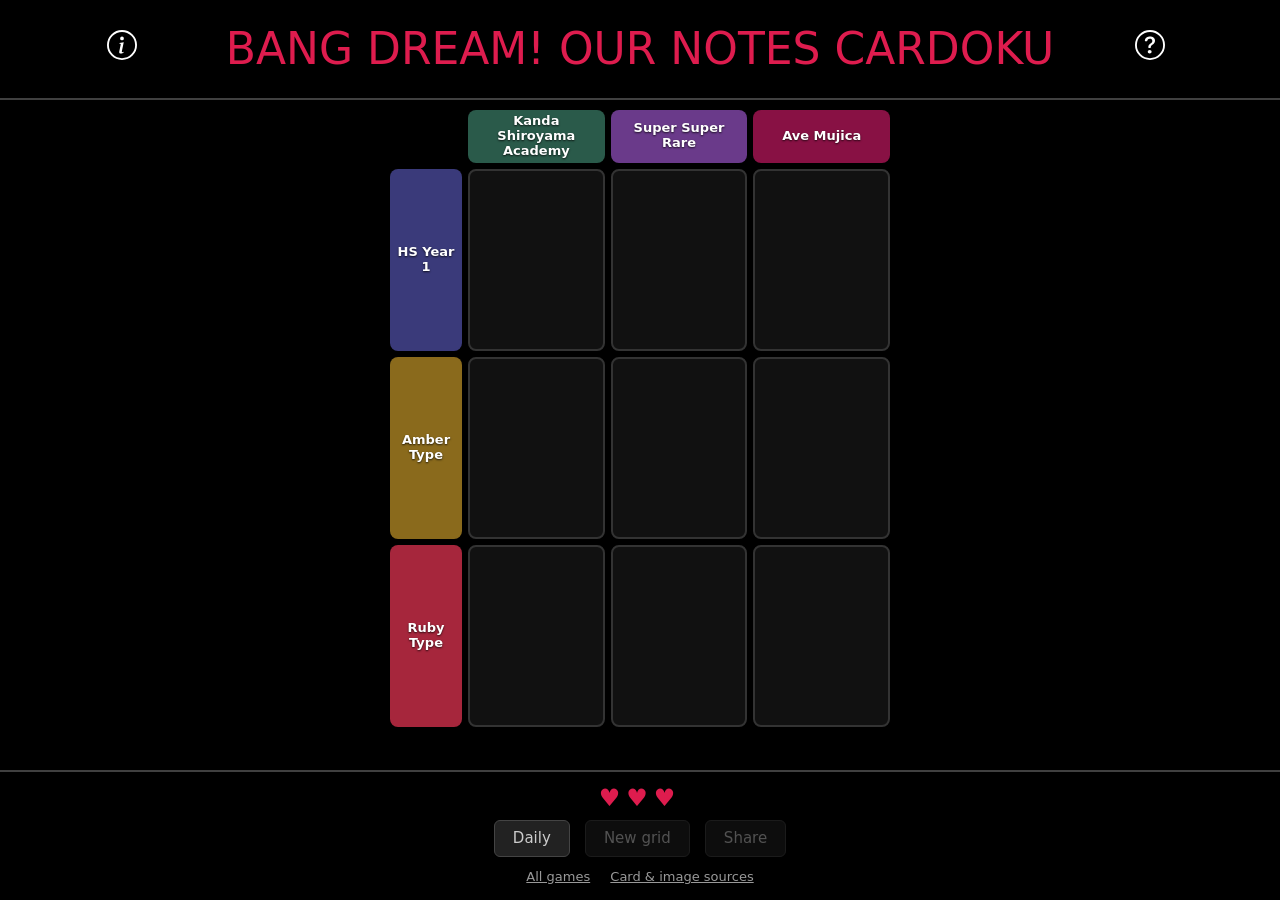
<file: cardoku/index.html>
<!DOCTYPE html>
<html lang="en">
<head>
    <meta charset="UTF-8">
    <meta name="viewport" content="width=device-width, initial-scale=1">
    <link href="https://cdn.jsdelivr.net/npm/bootstrap@5.3.0/dist/css/bootstrap.min.css" rel="stylesheet">
    <!-- Add Bootstrap Icons CSS -->
    <link rel="stylesheet" href="https://cdn.jsdelivr.net/npm/bootstrap-icons@1.13.1/font/bootstrap-icons.min.css">
    <title>BanG Dream! Our Notes Card Cardoku</title>
    <link rel="stylesheet" href="css/style.css">
    <link rel="icon" type="image/svg+xml" href="../favicon.svg">
</head>
<body>
<div class="site-header">
    <nav class="navbar navbar-expand navbar-dark bg-black">
        <div class="container-fluid">
            <div class="collapse navbar-collapse" id="navbarNav">
                <ul class="navbar-nav mx-auto">
                    <li class="nav-item navbig">
                        <a href="#" class="btn me-2 mb-2 popup-link"
                           data-bs-toggle="modal"
                           data-bs-target="#customModal"
                           data-popup-title="About"
                           data-popup-content='<p class="modal-inner"> A card grid puzzle for BanG Dream! Our Notes, covering all 66 member cards from MyGO!!!!!, Ave Mujica, Mugendai MewType, millsage, and Ikka Dumb Rock!. <br><br> Card art and details come from haneoka.org; schools and school years come from the BanG Dream! Wiki. Inspired by <a href="https://www.amiya.io/arkdoku" target="_blank" rel="noopener">amiya.io/arkdoku</a>. Made by thesuperRL. <br><br> Have questions or bugs? DM thesuperRL on Discord. </p>'>
                            <svg xmlns="http://www.w3.org/2000/svg" width="30" height="30" fill="white"
                                 class="bi bi-info-circle" viewBox="0 0 16 16">
                                <path d="M8 15A7 7 0 1 1 8 1a7 7 0 0 1 0 14m0 1A8 8 0 1 0 8 0a8 8 0 0 0 0 16"/>
                                <path d="m8.93 6.588-2.29.287-.082.38.45.083c.294.07.352.176.288.469l-.738 3.468c-.194.897.105 1.319.808 1.319.545 0 1.178-.252 1.465-.598l.088-.416c-.2.176-.492.246-.686.246-.275 0-.375-.193-.304-.533zM9 4.5a1 1 0 1 1-2 0 1 1 0 0 1 2 0"/>
                            </svg>
                        </a>
                    </li>
                    <li class="nav-item navbig">
                        <a class="nav-link text-center nav-title" href="#">BANG DREAM! OUR NOTES CARDOKU</a>
                    </li>
                    <li class="nav-item navbig">
                        <a href="#" class="btn me-2 mb-2 popup-link"
                           data-bs-toggle="modal"
                           data-bs-target="#customModal"
                           data-popup-title="How to Play?"
                           data-popup-content='<p class="modal-inner"> Fill the grid with Our Notes member cards. Every card has to match its row clue and its column clue at the same time, so the card in the top left square has to satisfy the clue above it and the clue beside it. <br><br> Clues are a band, an instrument, a school, a school year, a card attribute (Ruby, Azure, Jade, Amber or Violet), a card rarity or a live skill. Rarities are written out in full: <b>Rare</b> is the R shown in game, <b>Super Rare</b> is SR, and <b>Super Super Rare</b> is SSR. A live skill clue is the family the game prints in brackets at the head of the card&apos;s skill text: <b>Simple</b>, <b>Hit</b> or <b>Life</b>. <br><br> Click an empty square and search any card by its title or by the character on it. The search lists every card, not only the ones that fit, so working out which card satisfies both clues is the game. <br><br> There is no single right answer: every square has at least two characters that fit, and any card of any of them is accepted. Each character appears in the grid once, so once one of their cards is placed the rest of that character&apos;s cards leave the pool; which of their cards you use is up to you. <br><br> You have 3 lives. A card that does not match both clues costs one life and stays on the square greyed out, but the square is still open: click it again and try another card. A card you have already got wrong on a square will not be offered there a second time, though another card of the same character may still fit, since rarity, attribute and live skill differ from card to card. <br><br> The game ends when all 9 squares are correct or all 3 lives are gone. Once it is over, click any square to see every card that would have fitted there. <br><br> Daily gives everyone the same grid each day and remembers your progress; Unlimited deals a fresh grid whenever you want one. </p>'>
                            <svg xmlns="http://www.w3.org/2000/svg" width="30" height="30" fill="white"
                                 class="bi bi-question-circle" viewBox="0 0 16 16">
                                <path d="M8 15A7 7 0 1 1 8 1a7 7 0 0 1 0 14m0 1A8 8 0 1 0 8 0a8 8 0 0 0 0 16"/>
                                <path d="M5.255 5.786a.237.237 0 0 0 .241.247h.825c.138 0 .248-.113.266-.25.09-.656.54-1.134 1.342-1.134.686 0 1.314.343 1.314 1.168 0 .635-.374.927-.965 1.371-.673.489-1.206 1.06-1.168 1.987l.003.217a.25.25 0 0 0 .25.246h.811a.25.25 0 0 0 .25-.25v-.105c0-.718.273-.927 1.01-1.486.609-.463 1.244-.977 1.244-2.056 0-1.511-1.276-2.241-2.673-2.241-1.267 0-2.655.59-2.75 2.286m1.557 5.763c0 .533.425.927 1.01.927.609 0 1.028-.394 1.028-.927 0-.552-.42-.94-1.029-.94-.584 0-1.009.388-1.009.94"/>
                            </svg>
                        </a>
                    </li>
                </ul>
            </div>
        </div>
    </nav>
    <hr class="divider">
</div>

<main class="container nopad">
    <!-- Chips and squares are built by renderGrid(). -->
    <div id="grid"></div>
</main>

<footer class="text-center">
    <hr class="divider">
    <div class="text-center footerdiv">
        <div id="lives"></div>
        <div>
            <button id="mode-btn" class="footer-btn">Daily</button>
            <button id="new-btn" class="footer-btn">New grid</button>
            <button id="share-btn" class="footer-btn" disabled>Share</button>
        </div>
        <p class="footer-links">
            <a href="../">All games</a>
            <a href="credits.html">Card &amp; image sources</a>
        </p>
    </div>
</footer>

<!-- Bootstrap Modal -->
<div class="modal fade" id="customModal" tabindex="-1" aria-labelledby="customModalLabel" aria-hidden="true">
    <div class="modal-dialog">
        <div class="modal-content custom-modal-content">
            <div class="modal-header custom-modal-header">
                <h5 class="modal-title text-center w-100" id="customModalLabel">Modal Title</h5>
                <button type="button" class="btn-close" data-bs-dismiss="modal" aria-label="Close"></button>
            </div>
            <div class="modal-body custom-modal-body" id="customModalBody">
                Modal content will appear here...
            </div>
        </div>
    </div>
</div>

<!-- Picking a card for one square. -->
<dialog id="search-dialog">
    <p id="search-title"></p>
    <input type="text" id="search-input" placeholder="Search for a card..." autocomplete="off">
    <div id="suggestions"></div>
</dialog>

<!-- Every card that fitted a square, shown once the game is over. -->
<dialog id="answers-dialog">
    <h5 id="answers-title"></h5>
    <div id="answers-list"></div>
</dialog>

<div id="endOverlay"></div>
<div id="endPopup"></div>

<!-- Latest compiled JavaScript -->
<script src="https://cdn.jsdelivr.net/npm/bootstrap@5.3.0/dist/js/bootstrap.bundle.min.js"></script>
<script src="js/main.js"></script>
</body>
</html>
</file>
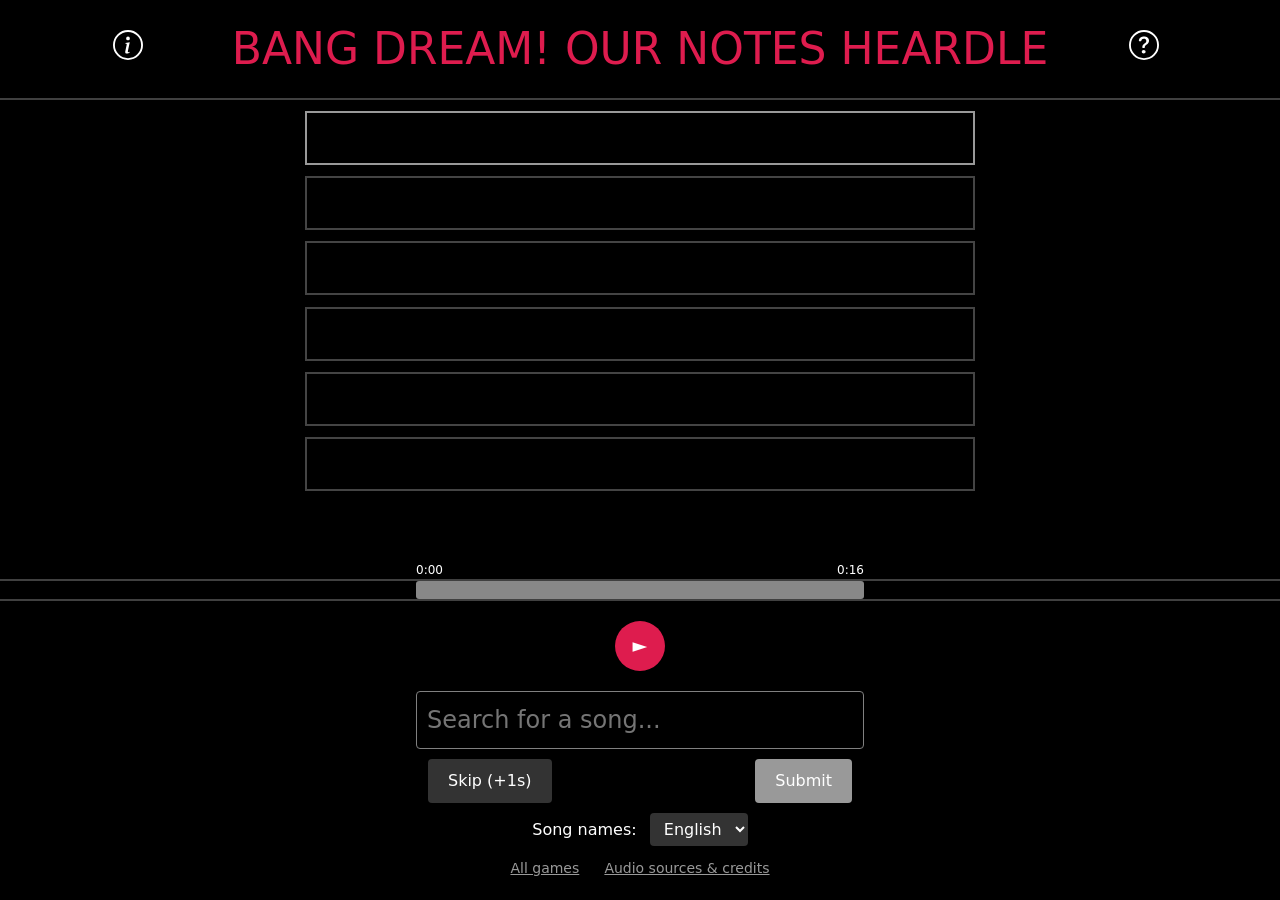
<file: heardle/index.html>
<!DOCTYPE html>
<html lang="en">
<head>
    <meta charset="UTF-8">
    <link href="https://cdn.jsdelivr.net/npm/bootstrap@5.3.0/dist/css/bootstrap.min.css" rel="stylesheet">
    <!-- Add Bootstrap Icons CSS -->
    <link rel="stylesheet" href="https://cdn.jsdelivr.net/npm/bootstrap-icons@1.13.1/font/bootstrap-icons.min.css">
    <title>BanG Dream! Our Notes Heardle</title>
    <link rel="stylesheet" href="css/style.css">
    <link rel="icon" type="image/svg+xml" href="../favicon.svg">
</head>
<body>
<div class="site-header">
    <nav class="navbar navbar-expand navbar-dark bg-black">
        <div class="container-fluid">
            <div class="collapse navbar-collapse" id="navbarNav">
                <ul class="navbar-nav mx-auto">
                    <li class="nav-item navbig">
                        <a href="#" class="btn me-2 mb-2 popup-link"
                           data-bs-toggle="modal"
                           data-bs-target="#customModal"
                           data-popup-title="About"
                           data-popup-content='<p class="modal-inner"> A Heardle game for BanG Dream! Our Notes songs, covering all originals and covers from MyGO!!!!!, Ave Mujica, Mugendai MewType, millsage, and Ikka Dumb Rock!. New tracks are added as the game receives them. Made by thesuperRL. <br><br> Have questions or bugs? DM thesuperRL on Discord. </p>'>
                            <svg xmlns="http://www.w3.org/2000/svg" width="30" height="30" fill="white"
                                 class="bi bi-info-circle" viewBox="0 0 16 16">
                                <path d="M8 15A7 7 0 1 1 8 1a7 7 0 0 1 0 14m0 1A8 8 0 1 0 8 0a8 8 0 0 0 0 16"/>
                                <path d="m8.93 6.588-2.29.287-.082.38.45.083c.294.07.352.176.288.469l-.738 3.468c-.194.897.105 1.319.808 1.319.545 0 1.178-.252 1.465-.598l.088-.416c-.2.176-.492.246-.686.246-.275 0-.375-.193-.304-.533zM9 4.5a1 1 0 1 1-2 0 1 1 0 0 1 2 0"/>
                            </svg>
                        </a>
                    </li>
                    <li class="nav-item navbig">
                        <a class="nav-link text-center nav-title" href="#">BANG DREAM! OUR NOTES HEARDLE</a>
                    </li>
                    <li class="nav-item navbig">
                        <a href="#" class="btn me-2 mb-2 popup-link"
                           data-bs-toggle="modal"
                           data-bs-target="#customModal"
                           data-popup-title="How to Play?"
                           data-popup-content='<p class="modal-inner"> Listen to the intro, then find the correct BanG Dream! Our Notes song in the list. <br><br> Skipped or incorrect attempts unlock more of the intro. <br><br> A wrong guess is shown in <span class="hint-swatch">purple</span> when that song is by the same band as the answer, so it is the right band but the wrong song. Grey means the band is wrong too. Skips are always grey. <br><br> For a cover, the band that counts is the one performing it in Our Notes, not the original artist. <br><br> Answer in as few tries as possible and share your score! <br><br> Note: If the song does not play on the first click of the play button, try again. </p>'>
                            <svg xmlns="http://www.w3.org/2000/svg" width="30" height="30" fill="white"
                                 class="bi bi-question-circle" viewBox="0 0 16 16">
                                <path d="M8 15A7 7 0 1 1 8 1a7 7 0 0 1 0 14m0 1A8 8 0 1 0 8 0a8 8 0 0 0 0 16"/>
                                <path d="M5.255 5.786a.237.237 0 0 0 .241.247h.825c.138 0 .248-.113.266-.25.09-.656.54-1.134 1.342-1.134.686 0 1.314.343 1.314 1.168 0 .635-.374.927-.965 1.371-.673.489-1.206 1.06-1.168 1.987l.003.217a.25.25 0 0 0 .25.246h.811a.25.25 0 0 0 .25-.25v-.105c0-.718.273-.927 1.01-1.486.609-.463 1.244-.977 1.244-2.056 0-1.511-1.276-2.241-2.673-2.241-1.267 0-2.655.59-2.75 2.286m1.557 5.763c0 .533.425.927 1.01.927.609 0 1.028-.394 1.028-.927 0-.552-.42-.94-1.029-.94-.584 0-1.009.388-1.009.94"/>
                            </svg>
                        </a>
                    </li>
                </ul>
            </div>
        </div>
    </nav>
    <hr class="divider">
</div>

<main class="container nopad">
    <div class="container justify-content-center text-center">
        <div class="row mx-auto midrow">
            <div class="col-sm col-sm-middle-guessed d-flex align-items-center justify-content-center" id="guess1">
                <br>
            </div>
        </div>
        <div class="row mx-auto midrow">
            <div class="col-sm col-sm-middle d-flex align-items-center justify-content-center" id="guess2">
                <br>
            </div>
        </div>
        <div class="row mx-auto midrow">
            <div class="col-sm col-sm-middle d-flex align-items-center justify-content-center" id="guess3">
                <br>
            </div>
        </div>
        <div class="row mx-auto midrow">
            <div class="col-sm col-sm-middle d-flex align-items-center justify-content-center" id="guess4">
                <br>
            </div>
        </div>
        <div class="row mx-auto midrow">
            <div class="col-sm col-sm-middle d-flex align-items-center justify-content-center" id="guess5">
                <br>
            </div>
        </div>
        <div class="row mx-auto midrow">
            <div class="col-sm col-sm-middle d-flex align-items-center justify-content-center" id="guess6">
                <br>
            </div>
        </div>
    </div>
</main>

<footer class="text-center">
    <div class="play-btn-container">
        <div class="time-display">
            <span id="currentTime">0:00</span>
            <span id="duration">0:16</span>
        </div>
    </div>
    <hr class="divider">
    <div class="play-btn-container">
        <div class="progress-container">
            <div class="progress">
                <div id="progressBar" class="progress-bar" role="progressbar"></div>
            </div>
        </div>
    </div>
    <hr class="divider">
    <div class="text-center footerdiv">
        <div class="search-container">
            <div class="play-btn-container">
                <div class="controls">
                    <button class="btn btn-play" id="btnPlay">&#9658;</button>
                </div>
            </div>
            <input type="text" id="search-input" placeholder="Search for a song...">
            <div id="suggestions"></div>
            <div class="container justify-content-center text-center">
                <div class="row">
                    <div class="col-sm text-start">
                        <button id="skip-btn">Skip (+1s)</button>
                    </div>
                    <div class="col-sm text-end">
                        <button id="submit-btn" disabled>Submit</button>
                    </div>
                </div>
            </div>
            <div class="container justify-content-center text-center">
                <label for="lang-select" id="lang-label">Song names:</label>
                <select id="lang-select">
                    <option value="en">English</option>
                    <option value="ja">日本語</option>
                </select>
            </div>
            <div class="container justify-content-center text-center" id="random-start-row">
                <label for="random-start" id="random-start-label">
                    <input type="checkbox" id="random-start"> Start anywhere in the song
                </label>
            </div>
            <div class="container justify-content-center text-center">
                <a id="credits-link" href="../">All games</a>
                <a id="credits-link-sources" href="credits.html">Audio sources &amp; credits</a>
            </div>
        </div>
    </div>
</footer>

<!-- Bootstrap Modal -->
<div class="modal fade" id="customModal" tabindex="-1" aria-labelledby="customModalLabel" aria-hidden="true">
    <div class="modal-dialog">
        <div class="modal-content custom-modal-content">
            <div class="modal-header custom-modal-header">
                <h5 class="modal-title text-center w-100" id="customModalLabel">Modal Title</h5>
                <button type="button" class="btn-close" data-bs-dismiss="modal" aria-label="Close"></button>
            </div>
            <div class="modal-body custom-modal-body" id="customModalBody">
                Modal content will appear here...
            </div>
        </div>
    </div>
</div>

<div id="endOverlay"></div>
<div id="endPopup"></div>

<!-- Latest compiled JavaScript -->
<script src="https://cdn.jsdelivr.net/npm/bootstrap@5.3.0/dist/js/bootstrap.bundle.min.js"></script>
<script src="js/main.js"></script>
</body>
</html>
</file>
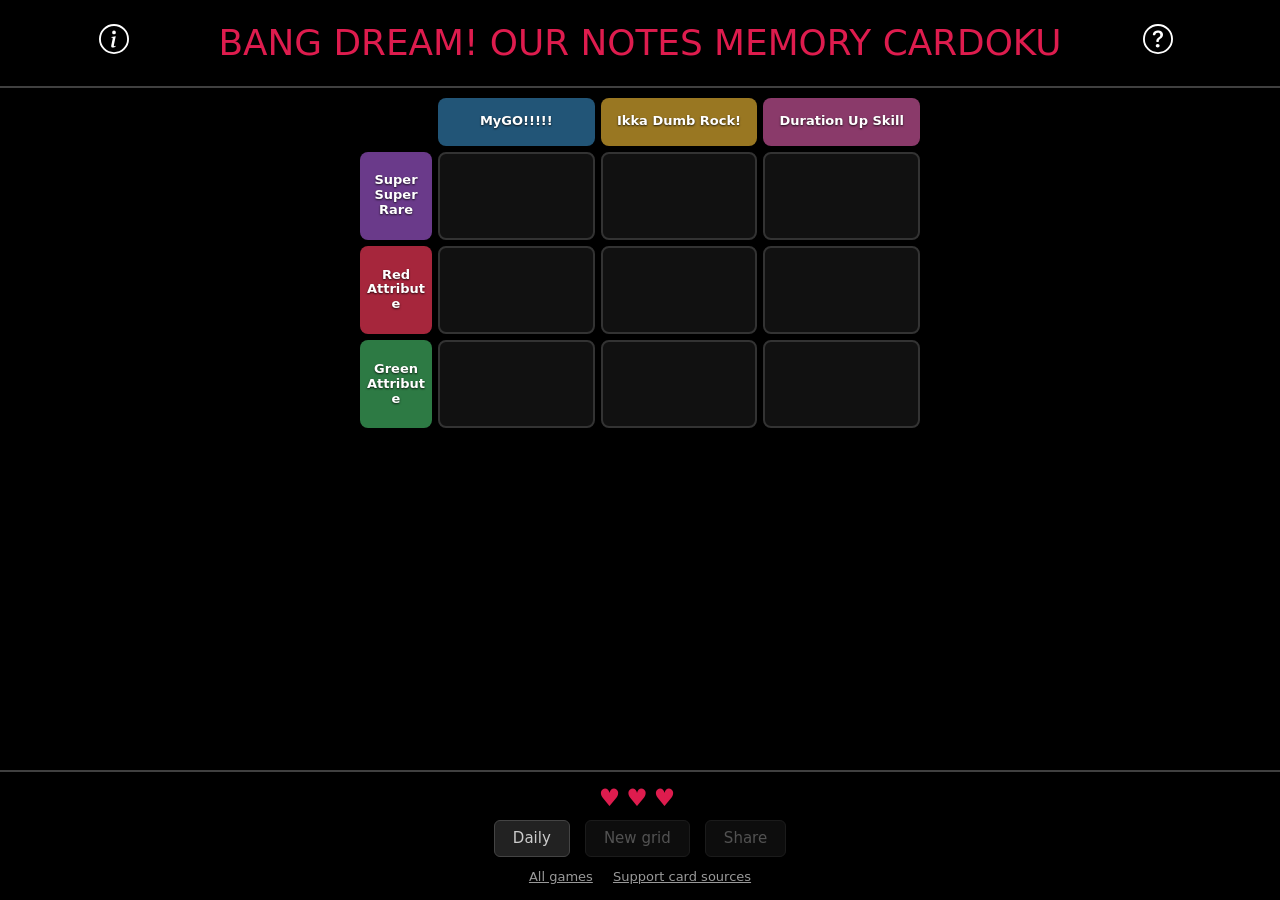
<file: memory-cardoku/index.html>
<!DOCTYPE html>
<html lang="en">
<head>
    <meta charset="UTF-8">
    <meta name="viewport" content="width=device-width, initial-scale=1">
    <link href="https://cdn.jsdelivr.net/npm/bootstrap@5.3.0/dist/css/bootstrap.min.css" rel="stylesheet">
    <!-- Add Bootstrap Icons CSS -->
    <link rel="stylesheet" href="https://cdn.jsdelivr.net/npm/bootstrap-icons@1.13.1/font/bootstrap-icons.min.css">
    <title>BanG Dream! Our Notes Memory Cardoku</title>
    <link rel="stylesheet" href="css/style.css">
    <link rel="icon" type="image/svg+xml" href="../favicon.svg">
</head>
<body>
<div class="site-header">
    <nav class="navbar navbar-expand navbar-dark bg-black">
        <div class="container-fluid">
            <div class="collapse navbar-collapse" id="navbarNav">
                <ul class="navbar-nav mx-auto">
                    <li class="nav-item navbig">
                        <a href="#" class="btn me-2 mb-2 popup-link"
                           data-bs-toggle="modal"
                           data-bs-target="#customModal"
                           data-popup-title="About"
                           data-popup-content='<p class="modal-inner"> A support card grid puzzle for BanG Dream! Our Notes, covering all 69 support cards from MyGO!!!!!, Ave Mujica, Mugendai MewType, millsage, and Ikka Dumb Rock!. <br><br> Card art and details come from bdon.moe (Moenotes). Inspired by <a href="https://www.amiya.io/arkdoku" target="_blank" rel="noopener">amiya.io/arkdoku</a>. Made by thesuperRL. <br><br> Have questions or bugs? DM thesuperRL on Discord. </p>'>
                            <svg xmlns="http://www.w3.org/2000/svg" width="30" height="30" fill="white"
                                 class="bi bi-info-circle" viewBox="0 0 16 16">
                                <path d="M8 15A7 7 0 1 1 8 1a7 7 0 0 1 0 14m0 1A8 8 0 1 0 8 0a8 8 0 0 0 0 16"/>
                                <path d="m8.93 6.588-2.29.287-.082.38.45.083c.294.07.352.176.288.469l-.738 3.468c-.194.897.105 1.319.808 1.319.545 0 1.178-.252 1.465-.598l.088-.416c-.2.176-.492.246-.686.246-.275 0-.375-.193-.304-.533zM9 4.5a1 1 0 1 1-2 0 1 1 0 0 1 2 0"/>
                            </svg>
                        </a>
                    </li>
                    <li class="nav-item navbig">
                        <a class="nav-link text-center nav-title" href="#">BANG DREAM! OUR NOTES MEMORY CARDOKU</a>
                    </li>
                    <li class="nav-item navbig">
                        <a href="#" class="btn me-2 mb-2 popup-link"
                           data-bs-toggle="modal"
                           data-bs-target="#customModal"
                           data-popup-title="How to Play?"
                           data-popup-content='<p class="modal-inner"> Fill the grid with Our Notes support cards. Every card has to match its row clue and its column clue at the same time, so the card in the top left square has to satisfy the clue above it and the clue beside it. <br><br> Clues are a band, a card rarity, an attribute colour, how many members the card shows, the card&apos;s Live Support Skill, or a member the card features. Rarities are written out in full: <b>Rare</b> is the R shown in game, <b>Super Rare</b> is SR, and <b>Super Super Rare</b> is SSR. <br><br> Click an empty square and search any card by its title or by a member on it. The search lists every card, not only the ones that fit, so working out which card satisfies both clues is the game. <br><br> There is no single right answer: every square has at least two cards that fit. Unlike the member card game, a member is not used up when one of their cards is placed, so the same face can turn up in several squares at once. What leaves the pool is the card itself. <br><br> You have 3 lives. A card that does not match both clues costs one life and stays on the square greyed out, but the square is still open: click it again and try another card. A card you have already got wrong on a square will not be offered there a second time, though it may still be the answer somewhere else on the grid. <br><br> The game ends when all 9 squares are correct or all 3 lives are gone. Once it is over, click any square to see every card that would have fitted there. <br><br> Daily gives everyone the same grid each day and remembers your progress; Unlimited deals a fresh grid whenever you want one. </p>'>
                            <svg xmlns="http://www.w3.org/2000/svg" width="30" height="30" fill="white"
                                 class="bi bi-question-circle" viewBox="0 0 16 16">
                                <path d="M8 15A7 7 0 1 1 8 1a7 7 0 0 1 0 14m0 1A8 8 0 1 0 8 0a8 8 0 0 0 0 16"/>
                                <path d="M5.255 5.786a.237.237 0 0 0 .241.247h.825c.138 0 .248-.113.266-.25.09-.656.54-1.134 1.342-1.134.686 0 1.314.343 1.314 1.168 0 .635-.374.927-.965 1.371-.673.489-1.206 1.06-1.168 1.987l.003.217a.25.25 0 0 0 .25.246h.811a.25.25 0 0 0 .25-.25v-.105c0-.718.273-.927 1.01-1.486.609-.463 1.244-.977 1.244-2.056 0-1.511-1.276-2.241-2.673-2.241-1.267 0-2.655.59-2.75 2.286m1.557 5.763c0 .533.425.927 1.01.927.609 0 1.028-.394 1.028-.927 0-.552-.42-.94-1.029-.94-.584 0-1.009.388-1.009.94"/>
                            </svg>
                        </a>
                    </li>
                </ul>
            </div>
        </div>
    </nav>
    <hr class="divider">
</div>

<main class="container nopad">
    <!-- Chips and squares are built by renderGrid(). -->
    <div id="grid"></div>
</main>

<footer class="text-center">
    <hr class="divider">
    <div class="text-center footerdiv">
        <div id="lives"></div>
        <div>
            <button id="mode-btn" class="footer-btn">Daily</button>
            <button id="new-btn" class="footer-btn">New grid</button>
            <button id="share-btn" class="footer-btn" disabled>Share</button>
        </div>
        <p class="footer-links">
            <a href="../">All games</a>
            <a href="credits.html">Support card sources</a>
        </p>
    </div>
</footer>

<!-- Bootstrap Modal -->
<div class="modal fade" id="customModal" tabindex="-1" aria-labelledby="customModalLabel" aria-hidden="true">
    <div class="modal-dialog">
        <div class="modal-content custom-modal-content">
            <div class="modal-header custom-modal-header">
                <h5 class="modal-title text-center w-100" id="customModalLabel">Modal Title</h5>
                <button type="button" class="btn-close" data-bs-dismiss="modal" aria-label="Close"></button>
            </div>
            <div class="modal-body custom-modal-body" id="customModalBody">
                Modal content will appear here...
            </div>
        </div>
    </div>
</div>

<!-- Picking a card for one square. -->
<dialog id="search-dialog">
    <p id="search-title"></p>
    <input type="text" id="search-input" placeholder="Search for a card..." autocomplete="off">
    <div id="suggestions"></div>
</dialog>

<!-- Every card that fitted a square, shown once the game is over. -->
<dialog id="answers-dialog">
    <h5 id="answers-title"></h5>
    <div id="answers-list"></div>
</dialog>

<div id="endOverlay"></div>
<div id="endPopup"></div>

<!-- Latest compiled JavaScript -->
<script src="https://cdn.jsdelivr.net/npm/bootstrap@5.3.0/dist/js/bootstrap.bundle.min.js"></script>
<script src="js/main.js"></script>
</body>
</html>
</file>
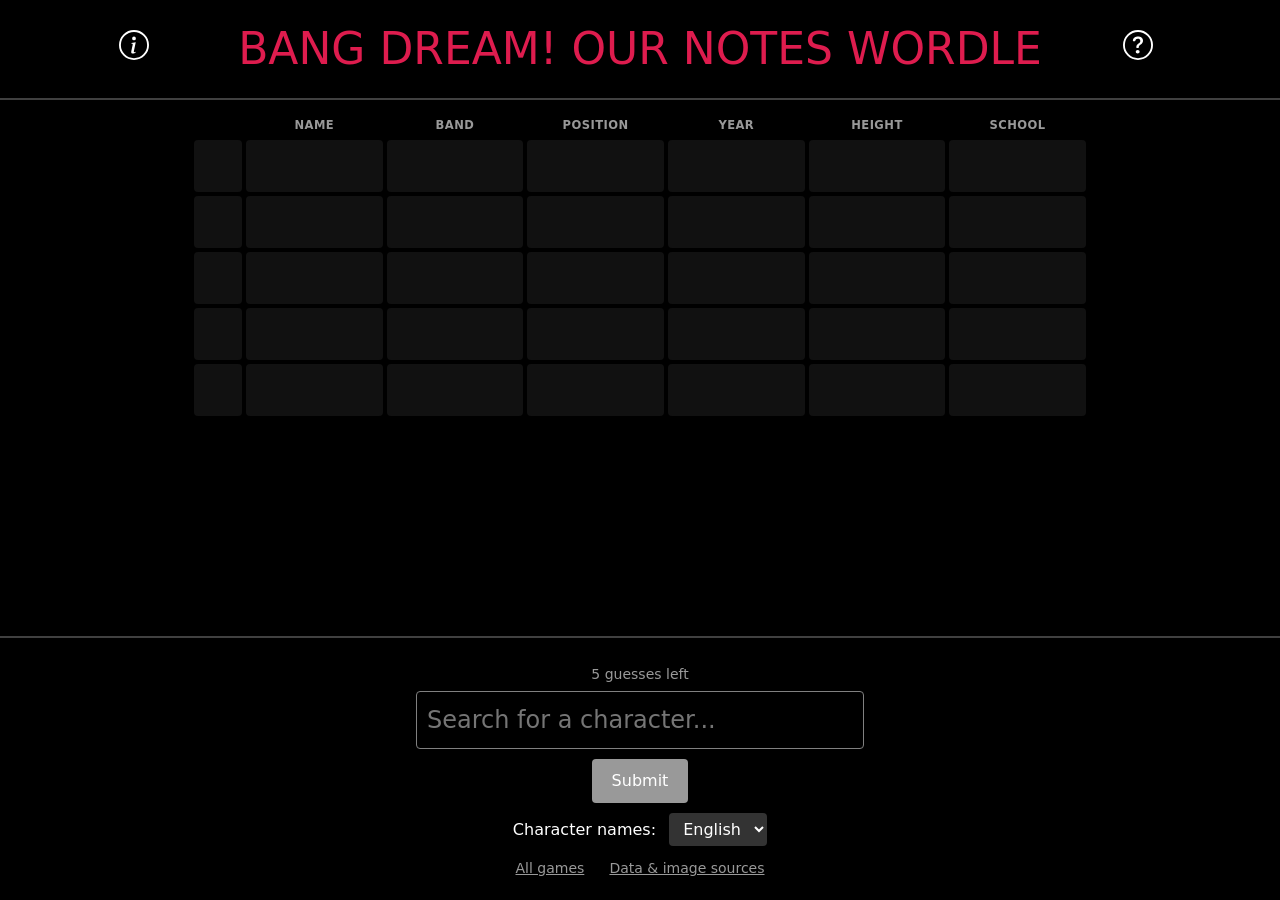
<file: wordle/index.html>
<!DOCTYPE html>
<html lang="en">
<head>
    <meta charset="UTF-8">
    <meta name="viewport" content="width=device-width, initial-scale=1">
    <link href="https://cdn.jsdelivr.net/npm/bootstrap@5.3.0/dist/css/bootstrap.min.css" rel="stylesheet">
    <!-- Add Bootstrap Icons CSS -->
    <link rel="stylesheet" href="https://cdn.jsdelivr.net/npm/bootstrap-icons@1.13.1/font/bootstrap-icons.min.css">
    <title>BanG Dream! Our Notes Character Wordle</title>
    <link rel="stylesheet" href="css/style.css">
    <link rel="icon" type="image/svg+xml" href="../favicon.svg">
</head>
<body>
<div class="site-header">
    <nav class="navbar navbar-expand navbar-dark bg-black">
        <div class="container-fluid">
            <div class="collapse navbar-collapse" id="navbarNav">
                <ul class="navbar-nav mx-auto">
                    <li class="nav-item navbig">
                        <a href="#" class="btn me-2 mb-2 popup-link"
                           data-bs-toggle="modal"
                           data-bs-target="#customModal"
                           data-popup-title="About"
                           data-popup-content='<p class="modal-inner"> A character guessing game for BanG Dream! Our Notes, covering all 25 members of MyGO!!!!!, Ave Mujica, Mugendai MewType, millsage, and Ikka Dumb Rock!. <br><br> Character details come from the BanG Dream! Wiki. Inspired by <a href="https://www.amiya.io/wordle" target="_blank" rel="noopener">amiya.io/wordle</a>. Made by thesuperRL. <br><br> Have questions or bugs? DM thesuperRL on Discord. </p>'>
                            <svg xmlns="http://www.w3.org/2000/svg" width="30" height="30" fill="white"
                                 class="bi bi-info-circle" viewBox="0 0 16 16">
                                <path d="M8 15A7 7 0 1 1 8 1a7 7 0 0 1 0 14m0 1A8 8 0 1 0 8 0a8 8 0 0 0 0 16"/>
                                <path d="m8.93 6.588-2.29.287-.082.38.45.083c.294.07.352.176.288.469l-.738 3.468c-.194.897.105 1.319.808 1.319.545 0 1.178-.252 1.465-.598l.088-.416c-.2.176-.492.246-.686.246-.275 0-.375-.193-.304-.533zM9 4.5a1 1 0 1 1-2 0 1 1 0 0 1 2 0"/>
                            </svg>
                        </a>
                    </li>
                    <li class="nav-item navbig">
                        <a class="nav-link text-center nav-title" href="#">BANG DREAM! OUR NOTES WORDLE</a>
                    </li>
                    <li class="nav-item navbig">
                        <a href="#" class="btn me-2 mb-2 popup-link"
                           data-bs-toggle="modal"
                           data-bs-target="#customModal"
                           data-popup-title="How to Play?"
                           data-popup-content='<p class="modal-inner"> Guess the BanG Dream! Our Notes character of the day. You have 5 tries. <br><br> Every guess fills a row with that character&apos;s band, position, school year, height and school. The colours tell you how close you were: <br><br> <span class="hint-swatch">Blue</span> means that detail matches the answer exactly. <br><br> <span class="hint-swatch-dim">Purple</span> on the position column means you share at least one instrument but not the whole set, for example a guess that only plays guitar against an answer that sings and plays guitar. <br><br> Year and height are always <span class="hint-swatch-dim">dim pink</span> and carry an arrow instead: &#8593; means the answer is higher than your guess, &#8595; means it is lower. No arrow means you matched it. <br><br> Grey means no match at all. <br><br> Ave Mujica members can be found under either their real name or their stage name. <br><br> Answer in as few tries as possible and share your score! </p>'>
                            <svg xmlns="http://www.w3.org/2000/svg" width="30" height="30" fill="white"
                                 class="bi bi-question-circle" viewBox="0 0 16 16">
                                <path d="M8 15A7 7 0 1 1 8 1a7 7 0 0 1 0 14m0 1A8 8 0 1 0 8 0a8 8 0 0 0 0 16"/>
                                <path d="M5.255 5.786a.237.237 0 0 0 .241.247h.825c.138 0 .248-.113.266-.25.09-.656.54-1.134 1.342-1.134.686 0 1.314.343 1.314 1.168 0 .635-.374.927-.965 1.371-.673.489-1.206 1.06-1.168 1.987l.003.217a.25.25 0 0 0 .25.246h.811a.25.25 0 0 0 .25-.25v-.105c0-.718.273-.927 1.01-1.486.609-.463 1.244-.977 1.244-2.056 0-1.511-1.276-2.241-2.673-2.241-1.267 0-2.655.59-2.75 2.286m1.557 5.763c0 .533.425.927 1.01.927.609 0 1.028-.394 1.028-.927 0-.552-.42-.94-1.029-.94-.584 0-1.009.388-1.009.94"/>
                            </svg>
                        </a>
                    </li>
                </ul>
            </div>
        </div>
    </nav>
    <hr class="divider">
</div>

<main class="container nopad">
    <div class="container justify-content-center text-center">
        <table class="guess-table" id="guess-table">
            <thead>
            <tr>
                <th><span class="visually-hidden">Icon</span></th>
                <th>Name</th>
                <th>Band</th>
                <th>Position</th>
                <th>Year</th>
                <th>Height</th>
                <th>School</th>
            </tr>
            </thead>
            <!-- Rows are rendered by initGuessTable() so the count lives in one place. -->
            <tbody id="guess-rows"></tbody>
        </table>
    </div>
</main>

<footer class="text-center">
    <hr class="divider">
    <div class="text-center footerdiv">
        <div class="search-container">
            <!-- Filled by renderBoard() so the guess limit lives only in MAX_GUESSES. -->
            <p id="guesses-left"></p>
            <input type="text" id="search-input" placeholder="Search for a character...">
            <div id="suggestions"></div>
            <div class="container justify-content-center text-center">
                <button id="submit-btn" disabled>Submit</button>
            </div>
            <div class="container justify-content-center text-center">
                <label for="lang-select" id="lang-label">Character names:</label>
                <select id="lang-select">
                    <option value="en">English</option>
                    <option value="ja">日本語</option>
                </select>
            </div>
            <div class="container justify-content-center text-center">
                <a id="credits-link" href="../">All games</a>
                <a id="credits-link-sources" href="credits.html">Data &amp; image sources</a>
            </div>
        </div>
    </div>
</footer>

<!-- Bootstrap Modal -->
<div class="modal fade" id="customModal" tabindex="-1" aria-labelledby="customModalLabel" aria-hidden="true">
    <div class="modal-dialog">
        <div class="modal-content custom-modal-content">
            <div class="modal-header custom-modal-header">
                <h5 class="modal-title text-center w-100" id="customModalLabel">Modal Title</h5>
                <button type="button" class="btn-close" data-bs-dismiss="modal" aria-label="Close"></button>
            </div>
            <div class="modal-body custom-modal-body" id="customModalBody">
                Modal content will appear here...
            </div>
        </div>
    </div>
</div>

<div id="endOverlay"></div>
<div id="endPopup"></div>

<!-- Latest compiled JavaScript -->
<script src="https://cdn.jsdelivr.net/npm/bootstrap@5.3.0/dist/js/bootstrap.bundle.min.js"></script>
<script src="js/main.js"></script>
</body>
</html>
</file>
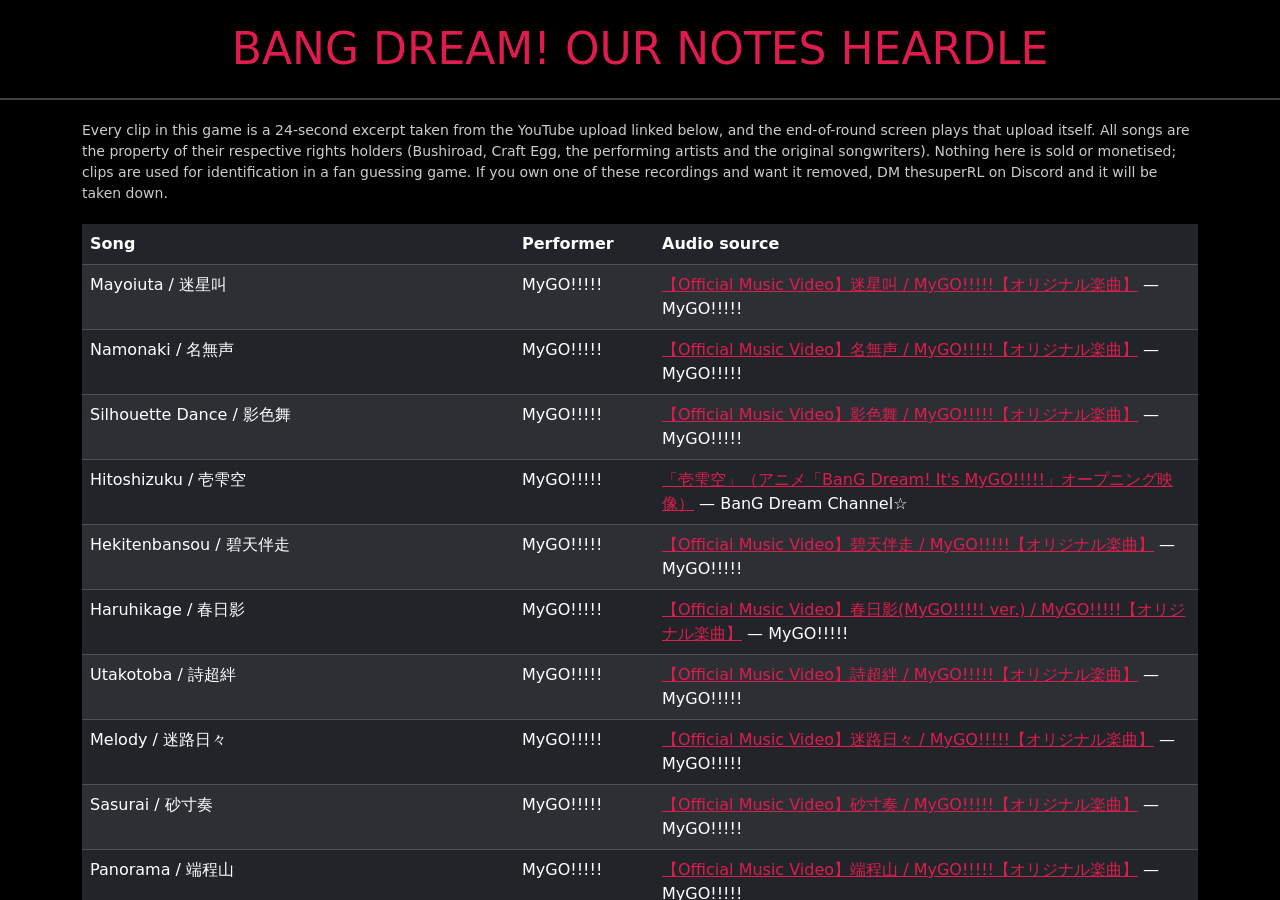
<file: credits.html>
<!DOCTYPE html>
<html lang="en">
<head>
    <meta charset="UTF-8">
    <link href="https://cdn.jsdelivr.net/npm/bootstrap@5.3.0/dist/css/bootstrap.min.css" rel="stylesheet">
    <title>Credits - BanG Dream! Our Notes Heardle</title>
    <link rel="stylesheet" href="css/style.css">
</head>
<body>
<div class="site-header">
    <nav class="navbar navbar-expand navbar-dark bg-black">
        <div class="container-fluid">
            <div class="collapse navbar-collapse">
                <ul class="navbar-nav mx-auto">
                    <li class="nav-item navbig">
                        <a class="nav-link text-center nav-title" href="index.html">BANG DREAM! OUR NOTES HEARDLE</a>
                    </li>
                </ul>
            </div>
        </div>
    </nav>
    <hr class="divider">
</div>

<main class="container">
    <p class="credits-intro">
        Every clip in this game is a 24-second excerpt taken from the YouTube upload linked below,
        and the end-of-round screen plays that upload itself. All songs are the property of their
        respective rights holders (Bushiroad, Craft Egg, the performing artists and the original
        songwriters). Nothing here is sold or monetised; clips are used for identification in a fan
        guessing game. If you own one of these recordings and want it removed, DM thesuperRL on
        Discord and it will be taken down.
    </p>
    <table class="table table-dark table-striped credits-table">
        <thead>
        <tr>
            <th>Song</th>
            <th>Performer</th>
            <th>Audio source</th>
        </tr>
        </thead>
        <tbody id="credits-body"></tbody>
    </table>
</main>

<script>
    fetch('songs/songs.json')
        .then(r => r.json())
        .then(songs => {
            const body = document.getElementById('credits-body');
            songs.forEach(song => {
                const ja = song.titles && song.titles.ja;
                const title = ja && ja !== song.title ? `${song.title} / ${ja}` : song.title;
                const credit = song.credit;
                const row = document.createElement('tr');

                const titleCell = document.createElement('td');
                titleCell.textContent = song.type === 'Cover'
                    ? `${title} (${song.source} cover)`
                    : title;

                const performerCell = document.createElement('td');
                performerCell.textContent = song.performer;

                const sourceCell = document.createElement('td');
                if (credit) {
                    const link = document.createElement('a');
                    link.href = credit.url;
                    link.target = '_blank';
                    link.rel = 'noopener';
                    link.textContent = credit.video;
                    sourceCell.appendChild(link);
                    sourceCell.appendChild(document.createTextNode(` — ${credit.channel}`));
                } else {
                    sourceCell.textContent = 'unknown';
                }

                row.append(titleCell, performerCell, sourceCell);
                body.appendChild(row);
            });
        });
</script>
</body>
</html>
</file>
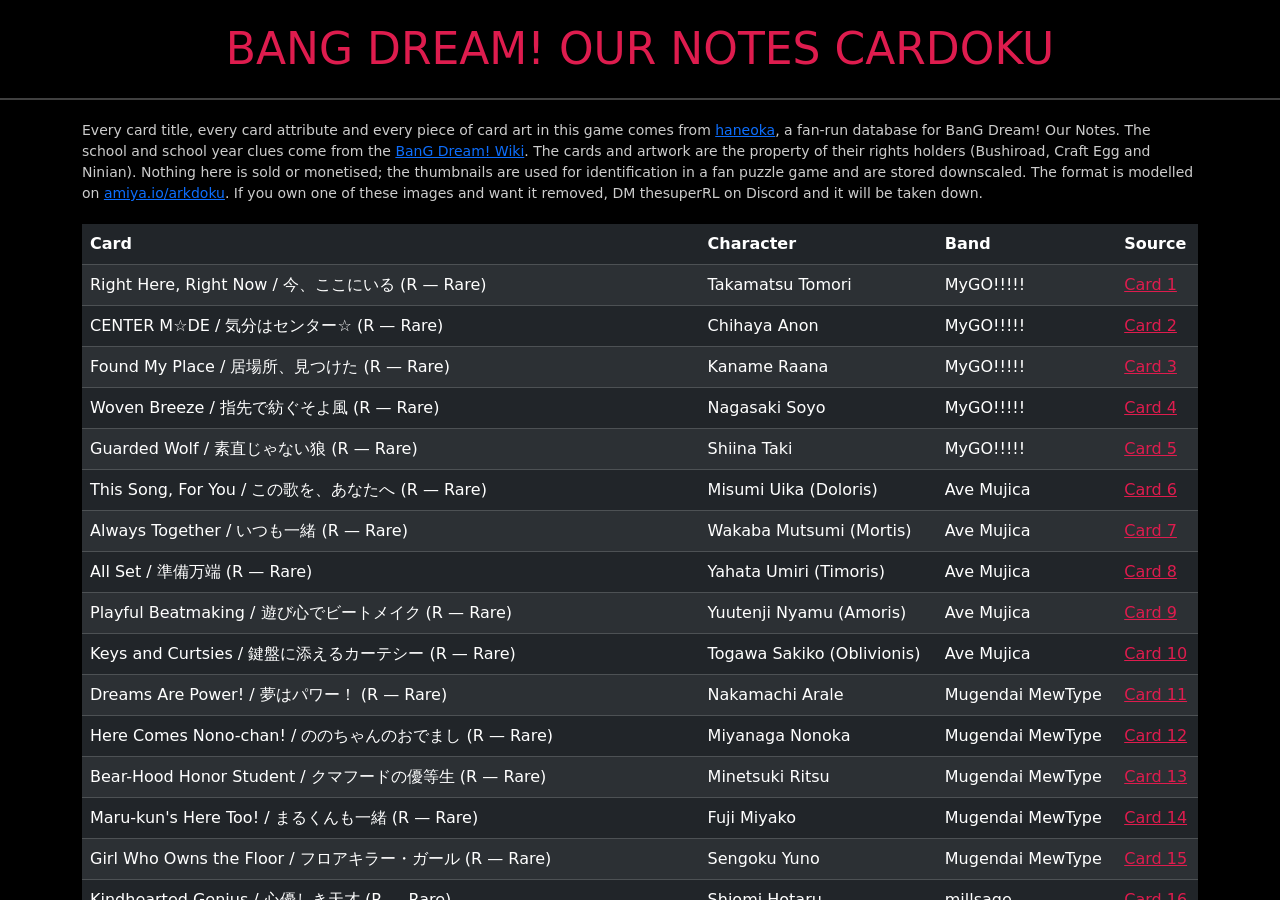
<file: cardoku/credits.html>
<!DOCTYPE html>
<html lang="en">
<head>
    <meta charset="UTF-8">
    <meta name="viewport" content="width=device-width, initial-scale=1">
    <link href="https://cdn.jsdelivr.net/npm/bootstrap@5.3.0/dist/css/bootstrap.min.css" rel="stylesheet">
    <title>Credits - BanG Dream! Our Notes Card Cardoku</title>
    <link rel="stylesheet" href="css/style.css">
    <link rel="icon" type="image/svg+xml" href="../favicon.svg">
</head>
<body>
<div class="site-header">
    <nav class="navbar navbar-expand navbar-dark bg-black">
        <div class="container-fluid">
            <div class="collapse navbar-collapse">
                <ul class="navbar-nav mx-auto">
                    <li class="nav-item navbig">
                        <a class="nav-link text-center nav-title" href="index.html">BANG DREAM! OUR NOTES CARDOKU</a>
                    </li>
                </ul>
            </div>
        </div>
    </nav>
    <hr class="divider">
</div>

<main class="container">
    <p class="credits-intro">
        Every card title, every card attribute and every piece of card art in this game comes from
        <a href="https://haneoka.org/" target="_blank" rel="noopener">haneoka</a>,
        a fan-run database for BanG Dream! Our Notes. The school and school year clues come from the
        <a href="https://bandori.miraheze.org/" target="_blank" rel="noopener">BanG Dream! Wiki</a>.
        The cards and artwork are the property of their rights holders (Bushiroad, Craft Egg and
        Ninian). Nothing here is sold or monetised; the thumbnails are used for identification in a
        fan puzzle game and are stored downscaled. The format is modelled on
        <a href="https://www.amiya.io/arkdoku" target="_blank" rel="noopener">amiya.io/arkdoku</a>.
        If you own one of these images and want it removed, DM thesuperRL on Discord and it will be
        taken down.
    </p>
    <table class="table table-dark table-striped credits-table">
        <thead>
        <tr>
            <th>Card</th>
            <th>Character</th>
            <th>Band</th>
            <th>Source</th>
        </tr>
        </thead>
        <tbody id="credits-body"></tbody>
    </table>
</main>

<script>
    fetch('../data/cards/cards.json')
        .then(r => r.json())
        .then(cards => {
            const body = document.getElementById('credits-body');
            cards.forEach(card => {
                const row = document.createElement('tr');

                const titleCell = document.createElement('td');
                titleCell.textContent =
                    `${card.title} / ${card.titleJa} (${card.rarityLabel} — ${card.rarityName})`;

                const nameCell = document.createElement('td');
                nameCell.textContent = card.stageName
                    ? `${card.character} (${card.stageName})`
                    : card.character;

                const bandCell = document.createElement('td');
                bandCell.textContent = card.band;

                // haneoka files member cards under their numeric id, which is
                // the same id the dataset stores.
                const sourceCell = document.createElement('td');
                const link = document.createElement('a');
                link.href = `https://haneoka.org/intl/en/member-cards/${card.id}/`;
                link.target = '_blank';
                link.rel = 'noopener';
                link.textContent = `Card ${card.id}`;
                sourceCell.appendChild(link);

                row.append(titleCell, nameCell, bandCell, sourceCell);
                body.appendChild(row);
            });
        });
</script>
</body>
</html>
</file>
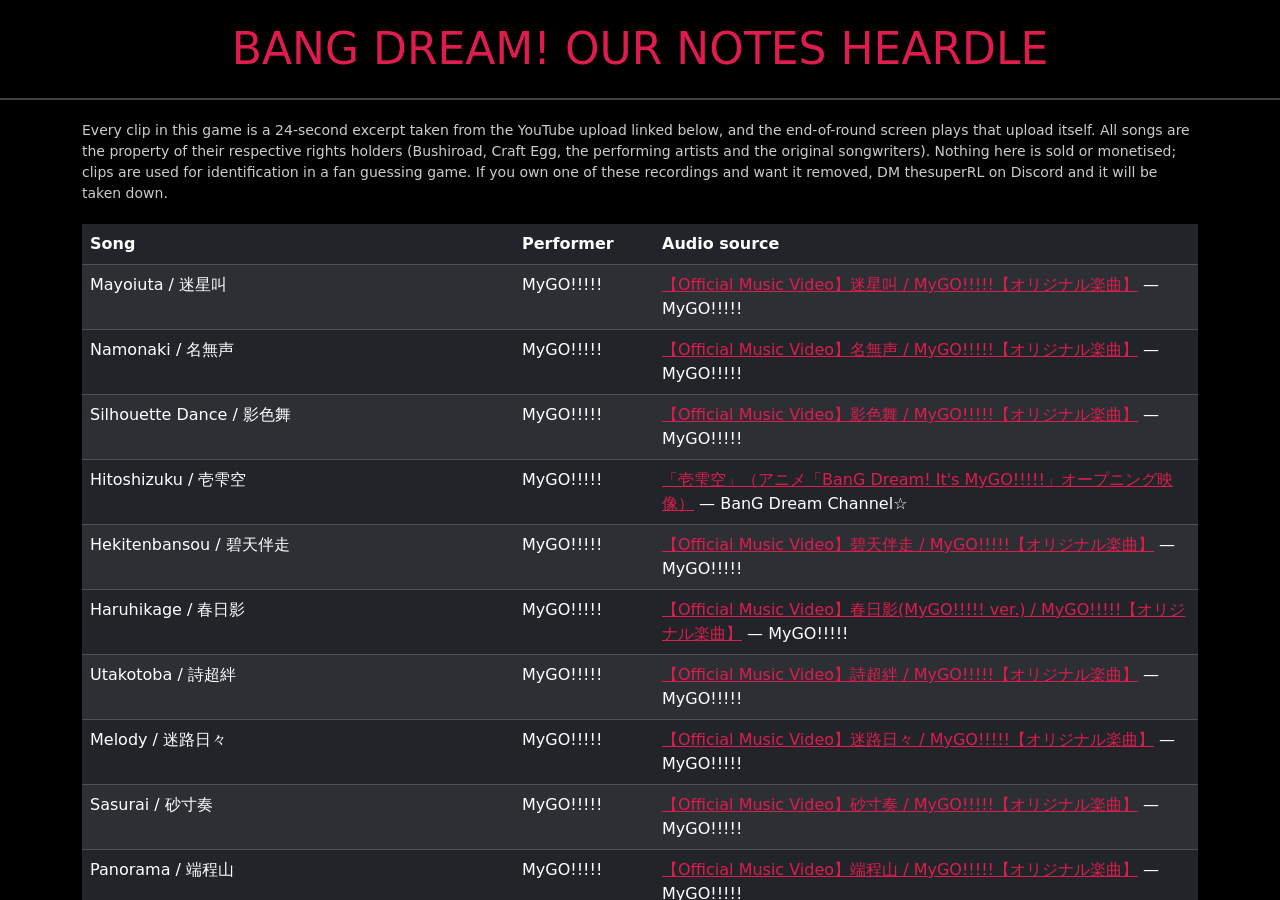
<file: heardle/credits.html>
<!DOCTYPE html>
<html lang="en">
<head>
    <meta charset="UTF-8">
    <link href="https://cdn.jsdelivr.net/npm/bootstrap@5.3.0/dist/css/bootstrap.min.css" rel="stylesheet">
    <title>Credits - BanG Dream! Our Notes Heardle</title>
    <link rel="stylesheet" href="css/style.css">
    <link rel="icon" type="image/svg+xml" href="../favicon.svg">
</head>
<body>
<div class="site-header">
    <nav class="navbar navbar-expand navbar-dark bg-black">
        <div class="container-fluid">
            <div class="collapse navbar-collapse">
                <ul class="navbar-nav mx-auto">
                    <li class="nav-item navbig">
                        <a class="nav-link text-center nav-title" href="index.html">BANG DREAM! OUR NOTES HEARDLE</a>
                    </li>
                </ul>
            </div>
        </div>
    </nav>
    <hr class="divider">
</div>

<main class="container">
    <p class="credits-intro">
        Every clip in this game is a 24-second excerpt taken from the YouTube upload linked below,
        and the end-of-round screen plays that upload itself. All songs are the property of their
        respective rights holders (Bushiroad, Craft Egg, the performing artists and the original
        songwriters). Nothing here is sold or monetised; clips are used for identification in a fan
        guessing game. If you own one of these recordings and want it removed, DM thesuperRL on
        Discord and it will be taken down.
    </p>
    <table class="table table-dark table-striped credits-table">
        <thead>
        <tr>
            <th>Song</th>
            <th>Performer</th>
            <th>Audio source</th>
        </tr>
        </thead>
        <tbody id="credits-body"></tbody>
    </table>
</main>

<script>
    fetch('../data/songs/songs.json')
        .then(r => r.json())
        .then(songs => {
            const body = document.getElementById('credits-body');
            songs.forEach(song => {
                const ja = song.titles && song.titles.ja;
                const title = ja && ja !== song.title ? `${song.title} / ${ja}` : song.title;
                const credit = song.credit;
                const row = document.createElement('tr');

                const titleCell = document.createElement('td');
                titleCell.textContent = song.type === 'Cover'
                    ? `${title} (${song.source} cover)`
                    : title;

                const performerCell = document.createElement('td');
                performerCell.textContent = song.performer;

                const sourceCell = document.createElement('td');
                if (credit) {
                    const link = document.createElement('a');
                    link.href = credit.url;
                    link.target = '_blank';
                    link.rel = 'noopener';
                    link.textContent = credit.video;
                    sourceCell.appendChild(link);
                    sourceCell.appendChild(document.createTextNode(` — ${credit.channel}`));
                } else {
                    sourceCell.textContent = 'unknown';
                }

                row.append(titleCell, performerCell, sourceCell);
                body.appendChild(row);
            });
        });
</script>
</body>
</html>
</file>
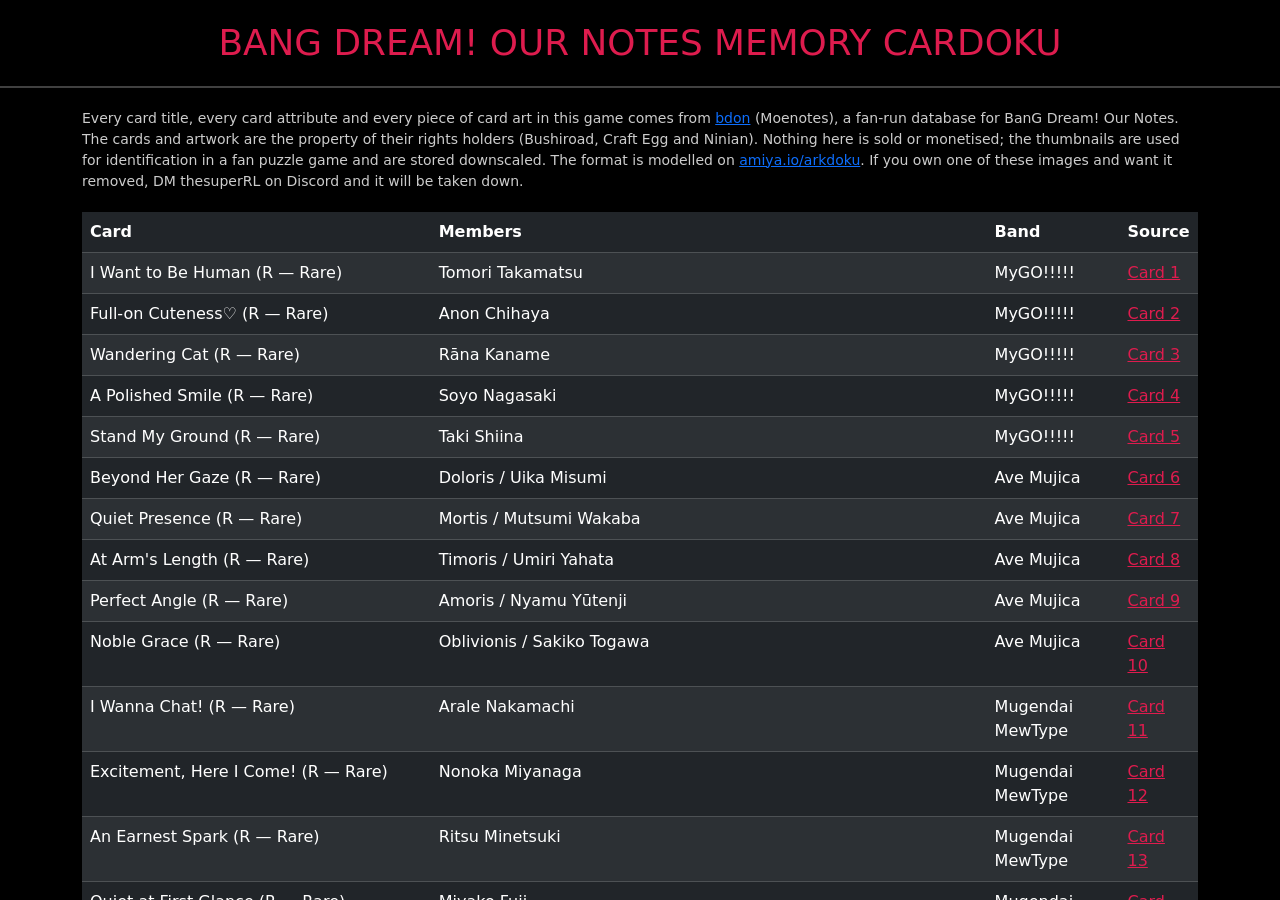
<file: memory-cardoku/credits.html>
<!DOCTYPE html>
<html lang="en">
<head>
    <meta charset="UTF-8">
    <meta name="viewport" content="width=device-width, initial-scale=1">
    <link href="https://cdn.jsdelivr.net/npm/bootstrap@5.3.0/dist/css/bootstrap.min.css" rel="stylesheet">
    <title>Credits - BanG Dream! Our Notes Memory Cardoku</title>
    <link rel="stylesheet" href="css/style.css">
    <link rel="icon" type="image/svg+xml" href="../favicon.svg">
</head>
<body>
<div class="site-header">
    <nav class="navbar navbar-expand navbar-dark bg-black">
        <div class="container-fluid">
            <div class="collapse navbar-collapse">
                <ul class="navbar-nav mx-auto">
                    <li class="nav-item navbig">
                        <a class="nav-link text-center nav-title" href="index.html">BANG DREAM! OUR NOTES MEMORY CARDOKU</a>
                    </li>
                </ul>
            </div>
        </div>
    </nav>
    <hr class="divider">
</div>

<main class="container">
    <p class="credits-intro">
        Every card title, every card attribute and every piece of card art in this game comes from
        <a href="https://bdon.moe/en/support-cards/" target="_blank" rel="noopener">bdon</a>
        (Moenotes), a fan-run database for BanG Dream! Our Notes.
        The cards and artwork are the property of their rights holders (Bushiroad, Craft Egg and
        Ninian). Nothing here is sold or monetised; the thumbnails are used for identification in a
        fan puzzle game and are stored downscaled. The format is modelled on
        <a href="https://www.amiya.io/arkdoku" target="_blank" rel="noopener">amiya.io/arkdoku</a>.
        If you own one of these images and want it removed, DM thesuperRL on Discord and it will be
        taken down.
    </p>
    <table class="table table-dark table-striped credits-table">
        <thead>
        <tr>
            <th>Card</th>
            <th>Members</th>
            <th>Band</th>
            <th>Source</th>
        </tr>
        </thead>
        <tbody id="credits-body"></tbody>
    </table>
</main>

<script>
    fetch('../data/support-cards/support_cards.json')
        .then(r => r.json())
        .then(cards => {
            const body = document.getElementById('credits-body');
            cards.forEach(card => {
                const row = document.createElement('tr');

                const titleCell = document.createElement('td');
                titleCell.textContent = `${card.title} (${card.rarity} \u2014 ${card.rarityName})`;

                const nameCell = document.createElement('td');
                nameCell.textContent = card.characters.join(' & ');

                const bandCell = document.createElement('td');
                bandCell.textContent = card.band;

                // bdon files support cards under their numeric id, which is
                // the same id the dataset stores.
                const sourceCell = document.createElement('td');
                const link = document.createElement('a');
                link.href = `https://bdon.moe/en/support-cards/${card.id}`;
                link.target = '_blank';
                link.rel = 'noopener';
                link.textContent = `Card ${card.id}`;
                sourceCell.appendChild(link);

                row.append(titleCell, nameCell, bandCell, sourceCell);
                body.appendChild(row);
            });
        });
</script>
</body>
</html>
</file>
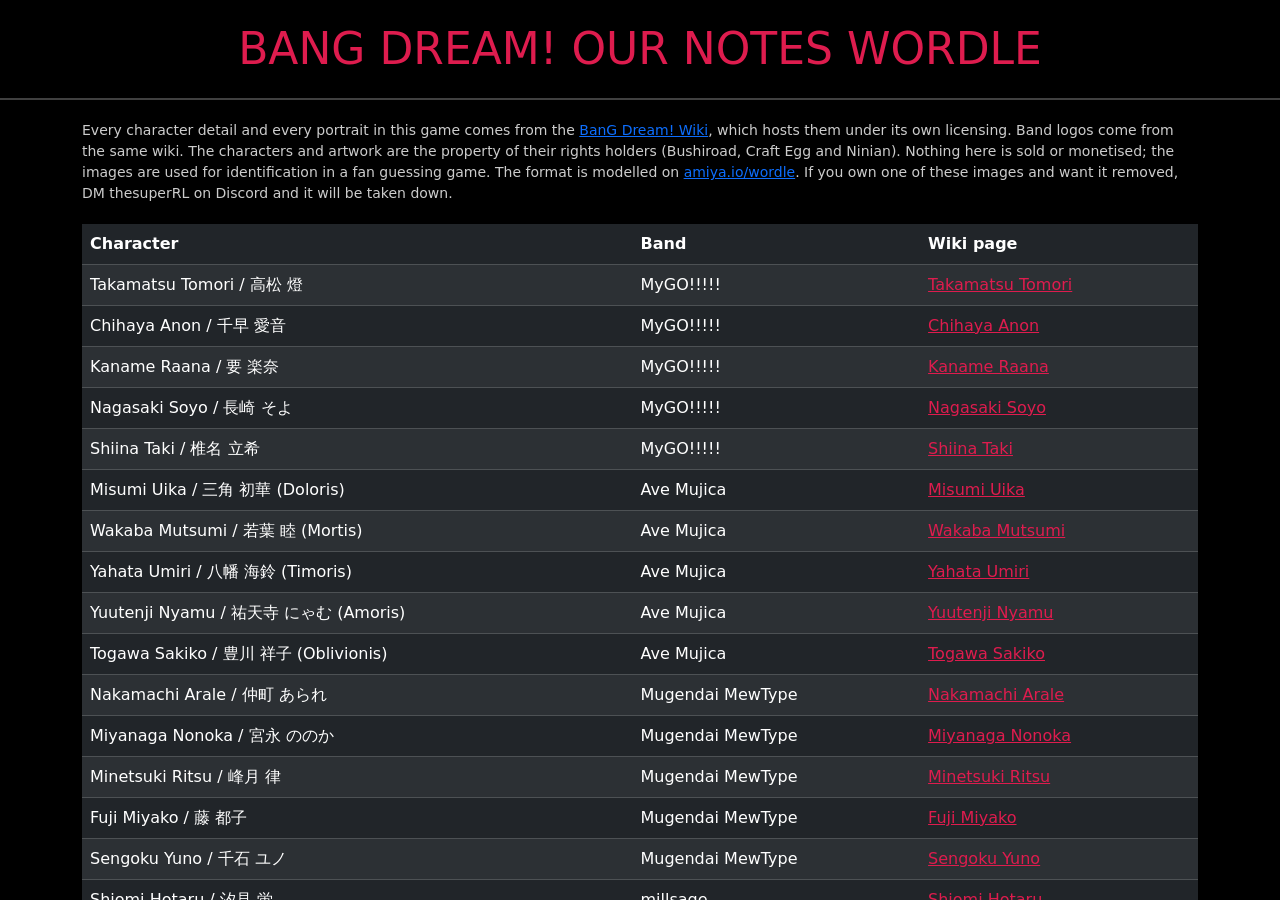
<file: wordle/credits.html>
<!DOCTYPE html>
<html lang="en">
<head>
    <meta charset="UTF-8">
    <meta name="viewport" content="width=device-width, initial-scale=1">
    <link href="https://cdn.jsdelivr.net/npm/bootstrap@5.3.0/dist/css/bootstrap.min.css" rel="stylesheet">
    <title>Credits - BanG Dream! Our Notes Character Wordle</title>
    <link rel="stylesheet" href="css/style.css">
    <link rel="icon" type="image/svg+xml" href="../favicon.svg">
</head>
<body>
<div class="site-header">
    <nav class="navbar navbar-expand navbar-dark bg-black">
        <div class="container-fluid">
            <div class="collapse navbar-collapse">
                <ul class="navbar-nav mx-auto">
                    <li class="nav-item navbig">
                        <a class="nav-link text-center nav-title" href="index.html">BANG DREAM! OUR NOTES WORDLE</a>
                    </li>
                </ul>
            </div>
        </div>
    </nav>
    <hr class="divider">
</div>

<main class="container">
    <p class="credits-intro">
        Every character detail and every portrait in this game comes from the
        <a href="https://bandori.miraheze.org/" target="_blank" rel="noopener">BanG Dream! Wiki</a>,
        which hosts them under its own licensing. Band logos come from the same wiki. The characters
        and artwork are the property of their rights holders (Bushiroad, Craft Egg and Ninian).
        Nothing here is sold or monetised; the images are used for identification in a fan guessing
        game. The format is modelled on
        <a href="https://www.amiya.io/wordle" target="_blank" rel="noopener">amiya.io/wordle</a>.
        If you own one of these images and want it removed, DM thesuperRL on Discord and it will be
        taken down.
    </p>
    <table class="table table-dark table-striped credits-table">
        <thead>
        <tr>
            <th>Character</th>
            <th>Band</th>
            <th>Wiki page</th>
        </tr>
        </thead>
        <tbody id="credits-body"></tbody>
    </table>
</main>

<script>
    fetch('../data/characters/characters.json')
        .then(r => r.json())
        .then(characters => {
            const body = document.getElementById('credits-body');
            characters.forEach(char => {
                const row = document.createElement('tr');

                const nameCell = document.createElement('td');
                nameCell.textContent = char.stageName
                    ? `${char.names.en} / ${char.names.ja} (${char.stageName})`
                    : `${char.names.en} / ${char.names.ja}`;

                const bandCell = document.createElement('td');
                bandCell.textContent = char.band;

                // Wiki pages are titled with the Japanese name order, which is
                // exactly how names.en is stored.
                const sourceCell = document.createElement('td');
                const link = document.createElement('a');
                link.href = 'https://bandori.miraheze.org/wiki/'
                    + encodeURIComponent(char.names.en.replace(/ /g, '_'));
                link.target = '_blank';
                link.rel = 'noopener';
                link.textContent = char.names.en;
                sourceCell.appendChild(link);

                row.append(nameCell, bandCell, sourceCell);
                body.appendChild(row);
            });
        });
</script>
</body>
</html>
</file>
<file: cardoku/css/style.css>
:root {
    /* BanG Dream! brand pink, as used on the official sites */
    --bd-pink: #de1c4e;
    --bd-pink-dark: #b5133e;
    /* millsage's purple: the one colour that means "close but not right".
       Taken from the midpoint of its logo gradient, since the dark end of that
       gradient does not separate from the page background. */
    --millsage-purple: #7a2ac0;
    /* MyGO!!!!!'s blue: the one colour that means "exactly correct". Shared by
       every game in this repo so a right answer looks the same everywhere. */
    --mygo-blue: #3388bb;
}

/* The page is exactly one viewport tall: header and footer always visible,
   and the grid is the only thing that can scroll. */
body {
    background-color: black;
    height: 100vh;
    overflow: hidden;
    margin: 0;
    display: grid;
    grid-template-rows: auto 1fr auto;
}

main {
    min-height: 0; /* lets the 1fr row shrink instead of pushing the footer off */
    overflow-y: auto;
}

.site-header,
footer {
    background-color: black;
}

.nav-title {
    white-space: nowrap;
    font-size: clamp(13px, 3.6vw, 44px);
    color: var(--bd-pink) !important;
}

.navbig {
    font-size: 300%;
    display: flex;
    align-items: center;
    padding-left: 30px;
    padding-right: 30px;
}

/* Phone widths: the 30px gutters alone would push the one-line title off screen. */
@media (max-width: 600px) {
    .navbig {
        padding-left: 2px;
        padding-right: 2px;
    }

    .navbig .popup-link {
        padding: 0;
        margin-right: 0 !important;
    }
}

.footerdiv {
    margin: 0px;
    padding: 14px 0;
    color: white;
}

hr {
    border-width: 10px;
    margin: 0px;
    padding: 0px;
}

.divider {
    height: 2px;
    background-color: white;
    border: none;
    margin: 0px;
    padding: 0px;
}

.nopad {
    margin-top: 0px;
    padding: 0px;
}

/* ── Credits page ────────────────────────────────────────────────────────── */

.credits-intro {
    color: #cccccc;
    font-size: 14px;
    margin: 20px 0;
}

.credits-table a {
    color: var(--bd-pink);
}

/* ── Grid ────────────────────────────────────────────────────────────────── */

/* Cells carry the cards' own 3:4 aspect ratio, so only the width is set here
   and the height follows. The 56vh cap is what keeps the whole grid on screen
   on a laptop; below that main scrolls rather than squashing the cards. */
#grid {
    display: grid;
    grid-template-columns: 4.5rem repeat(3, 1fr);
    gap: 6px;
    width: min(500px, 92vw, 56vh);
    margin: 10px auto;
}

.chip {
    border-radius: 8px;
    display: flex;
    align-items: center;
    justify-content: center;
    text-align: center;
    padding: 4px 5px;
    font-size: clamp(9px, 1.9vw, 13px);
    font-weight: 700;
    line-height: 1.15;
    /* Row chips are only 4.5rem wide and several labels have single words
       wider than that ("DJ/Manipulator", "Hanasakigawa"), so a word is allowed
       to break. overflow-wrap is not enough here: the label is an anonymous
       flex item, which will not shrink below its longest word. */
    word-break: break-word;
    color: #fff;
    /* Band colours are mid-tone, so white text needs the extra contrast. */
    text-shadow: 0 1px 2px rgba(0, 0, 0, 0.75);
}

/* The corner sits above the row chips and left of the column chips, so it has
   to reserve the column header's height without drawing anything. */
.grid-corner {
    min-height: 3rem;
}

.cell {
    aspect-ratio: 3 / 4;
    background-color: #111111;
    border: 2px solid #333333;
    border-radius: 8px;
    overflow: hidden;
    position: relative;
    cursor: pointer;
    transition: border-color 0.15s ease, transform 0.1s ease;
}

.cell:hover:not(.locked) {
    border-color: var(--bd-pink);
    transform: scale(1.03);
}

.cell.locked {
    cursor: default;
}

.cell.correct {
    border-color: var(--mygo-blue);
}

.cell.wrong {
    border-color: #f44336;
}

.cell img {
    width: 100%;
    height: 100%;
    object-fit: cover;
    display: block;
}

/* A wrong card stays visible but drained, so the board still reads as "this
   slot is spent" at a glance. */
.cell.wrong img {
    filter: grayscale(1);
    opacity: 0.5;
}

.cell.flash-correct {
    animation: flash-correct 1.2s ease-in-out;
}

.cell.flash-wrong {
    animation: flash-wrong 1.2s ease-in-out;
}

@keyframes flash-correct {
    0%, 100% { box-shadow: 0 0 4px rgba(51, 136, 187, 0.4); }
    50% { box-shadow: 0 0 18px rgba(51, 136, 187, 0.9); }
}

@keyframes flash-wrong {
    0%, 100% { box-shadow: 0 0 4px rgba(244, 67, 54, 0.4); }
    50% { box-shadow: 0 0 18px rgba(244, 67, 54, 0.9); }
}

/* ── Footer ──────────────────────────────────────────────────────────────── */

#lives {
    font-size: 24px;
    letter-spacing: 6px;
    line-height: 1;
}

.heart {
    color: var(--bd-pink);
}

.heart.spent {
    color: #333333;
}

.footer-btn {
    padding: 6px 18px;
    margin: 10px 5px 0;
    font-size: 15px;
    border-radius: 6px;
    border: 1px solid #444444;
    background-color: #222222;
    color: #cccccc;
    cursor: pointer;
}

.footer-btn:hover:not(:disabled) {
    border-color: var(--bd-pink);
    color: white;
}

.footer-btn:disabled {
    opacity: 0.4;
    cursor: default;
}

#share-btn:not(:disabled) {
    background-color: var(--bd-pink);
    border-color: var(--bd-pink);
    color: white;
}

.footer-links {
    margin: 10px 0 0;
    font-size: 13px;
}

.footer-links a {
    color: #999999;
    margin: 0 8px;
}

/* ── Search dialog ───────────────────────────────────────────────────────── */

/* A dialog takes focus when it opens, and the browser's default focus ring
   draws a bright outline around the whole panel. */
dialog:focus {
    outline: none;
}

#search-dialog {
    width: min(420px, 92vw);
    padding: 16px;
    border: 1px solid #444444;
    border-radius: 12px;
    background-color: #1c1c1e;
    color: white;
}

#search-dialog::backdrop {
    background-color: rgba(0, 0, 0, 0.7);
}

#search-title {
    margin: 0 0 10px;
    font-size: 15px;
    color: #999999;
}

#search-title b {
    color: white;
}

#search-input {
    width: 100%;
    box-sizing: border-box;
    padding: 10px;
    margin-bottom: 8px;
    font-size: 17px;
    border: 1px solid #444444;
    border-radius: 6px;
    background-color: #2a2a2e;
    color: white;
}

#search-input:focus {
    outline: none;
    border-color: var(--bd-pink);
}

#suggestions {
    max-height: 46vh;
    overflow-y: auto;
}

.suggestion {
    display: flex;
    align-items: center;
    gap: 10px;
    padding: 6px;
    border-radius: 6px;
    cursor: pointer;
}

.suggestion:hover,
.suggestion.active {
    background-color: #333333;
}

.suggestion img {
    width: 30px;
    height: 40px;
    object-fit: cover;
    border-radius: 4px;
    flex-shrink: 0;
}

.suggestion-name {
    font-size: 14px;
}

.suggestion-sub {
    font-size: 11px;
    color: #999999;
}

.empty-note {
    padding: 10px 6px;
    font-size: 13px;
    color: #999999;
}

/* ── Modal, end popup ────────────────────────────────────────────────────── */

.custom-modal-content {
    border: none;
    box-shadow: 0 5px 25px rgba(0, 0, 0, 0.2);
    background-color: #222222;
}

.custom-modal-header {
    border-bottom: none;
    padding-bottom: 0;
    color: #999999;
}

.custom-modal-body {
    padding-top: 0;
    background-color: #222222;
}

.modal-inner {
    color: #999999;
}

.btn-close {
    background-color: #999999;
    color: #222222;
}

.modal-title {
    padding: 8px;
}

#endOverlay {
    position: fixed;
    top: 0;
    left: 0;
    width: 100%;
    height: 100%;
    background-color: rgba(0, 0, 0, 0.7);
    z-index: 9998;
    display: none;
}

#endPopup {
    position: fixed;
    top: 50%;
    left: 50%;
    transform: translate(-50%, -50%);
    background-color: #1c1c1e;
    color: white;
    padding: 26px 30px;
    border-radius: 8px;
    box-shadow: 0 0 20px rgba(0, 0, 0, 0.5);
    z-index: 9999;
    display: none;
    max-width: 85%;
    text-align: center;
}

#end-grid {
    font-size: 22px;
    line-height: 1.15;
    margin: 10px 0;
}

#end-hint {
    font-size: 13px;
    color: #999999;
    margin: 0;
}

/* ── Answer list (after the game ends) ───────────────────────────────────── */

#answers-dialog {
    width: min(420px, 92vw);
    padding: 20px;
    border: 1px solid #444444;
    border-radius: 12px;
    background-color: #1c1c1e;
    color: white;
}

#answers-dialog::backdrop {
    background-color: rgba(0, 0, 0, 0.7);
}

#answers-title {
    margin: 0 0 12px;
    font-size: 16px;
}

#answers-list {
    max-height: 56vh;
    overflow-y: auto;
}

.answer {
    display: flex;
    align-items: center;
    gap: 10px;
    padding: 7px 0;
    border-bottom: 1px solid #333333;
}

.answer img {
    width: 36px;
    height: 48px;
    object-fit: cover;
    border-radius: 4px;
    flex-shrink: 0;
}

.answer-name {
    font-size: 14px;
}

.answer-sub {
    font-size: 11px;
    color: #999999;
}

/* A finished round states its outcome in the shared colours: blue for a win,
   pink chrome otherwise. */
#end-result.won,
#end-title.won {
    color: var(--mygo-blue);
}
</file>
<file: heardle/css/style.css>
:root {
    /* BanG Dream! brand pink, as used on the official sites */
    --bd-pink: #de1c4e;
    --bd-pink-dark: #b5133e;
    /* millsage's purple: the one colour that means "close but not right".
       Taken from the midpoint of its logo gradient, since the dark end of that
       gradient does not separate from the page background. */
    --millsage-purple: #7a2ac0;
    /* MyGO!!!!!'s blue: the one colour that means "exactly correct". Shared by
       every game in this repo so a right answer looks the same everywhere. */
    --mygo-blue: #3388bb;
}

/* The page is exactly one viewport tall: header and footer always visible,
   and the guess rows are the only thing that can scroll. */
body {
    background-color: black;
    height: 100vh;
    overflow: hidden;
    margin: 0;
    display: grid;
    grid-template-rows: auto 1fr auto;
}

main {
    min-height: 0; /* lets the 1fr row shrink instead of pushing the footer off */
    overflow-y: auto;
}

.site-header,
footer {
    background-color: black;
}

.nav-title {
    white-space: nowrap;
    font-size: clamp(13px, 3.6vw, 44px);
    color: var(--bd-pink) !important;
}

.navcontainer {
    background-color: black;
}

.navbig {
    font-size: 300%;
    display: flex;
    align-items: center;
    padding-left: 30px;
    padding-right: 30px;
}

/* Phone widths: the 30px gutters alone would push the one-line title off screen. */
@media (max-width: 600px) {
    .navbig {
        padding-left: 2px;
        padding-right: 2px;
    }

    .navbig .popup-link {
        padding: 0;
        margin-right: 0 !important;
    }
}

.footerdiv {
    /* Content-sized: a fixed height spilled the language picker and credits
       link past the pinned footer. */
    margin: 0px;
    padding: 20px 0;
    color: white;
}

hr {
    border-width: 10px;
    margin: 0px;
    padding: 0px;
}

.midrow {
    width: 60%;
    justify-content: center;
    margin: 1%;
    font-size: 14px;
    height: 54px;
}

.col-sm-middle {
    padding: 8px;
    background-color: black;
    border-style: solid;
    border-width: 2px;
    border-color: #444444;
    color: #999999;
    height: 100%;
}

.col-sm-middle-guessed {
    padding: 8px;
    background-color: black;
    border-style: solid;
    border-width: 2px;
    border-color: #999999;
    color: #999999;
    height: 100%;
}

/* Wrong song, right band: the one hint a miss gives you. Hovering the row
   names the band (set as a title attribute in checkGuess). */
.col-sm-middle.right-band,
.col-sm-middle-guessed.right-band {
    border-color: var(--millsage-purple);
    color: var(--millsage-purple);
    cursor: help;
}

/* Shows the hint colour inline in the How to Play text. */
.hint-swatch {
    color: var(--millsage-purple);
}

/* Only meaningful once the daily song is done, so it stays hidden until the
   player switches to endless mode. */
#random-start-row {
    display: none;
}

#random-start-label {
    color: white;
    font-size: 16px;
    margin-top: 10px;
    cursor: pointer;
}

#random-start {
    accent-color: var(--bd-pink);
    margin-right: 6px;
}

.search-container {
    position: relative;
    width: 35%;
    margin: auto;
}

#search-input {
    width: 100%;
    padding: 10px;
    font-size: 24px;
    border: 1px solid grey;
    border-radius: 4px;
    box-sizing: border-box;
    margin-bottom: 10px;
    background-color: black;
    color: #999999;
}

#suggestions {
    position: absolute;
    width: 100%;
    max-height: 200px;
    overflow-y: auto;
    border: 1px solid black;
    border-bottom: none;
    border-radius: 4px 4px 0 0;
    background: black;
    z-index: 1000;
    display: none;
    bottom: 100%; /* Positions above the input */
    margin-bottom: -1px; /* Aligns border with input */
    box-shadow: 0 -2px 5px rgba(0, 0, 0, 0.1);
}

.suggestion-item {
    padding: 10px;
    cursor: pointer;
}

.suggestion-item:hover {
    background-color: #333333;
}

#submit-btn {
    padding: 10px 20px;
    background-color: var(--bd-pink);
    color: white;
    border: none;
    border-radius: 4px;
    cursor: pointer;
    font-size: 16px;
    transition: background-color 0.3s;
}

#share-btn {
    padding: 10px 20px;
    background-color: var(--bd-pink);
    color: white;
    border: none;
    border-radius: 4px;
    cursor: pointer;
    font-size: 16px;
    transition: background-color 0.3s;
}

#skip-btn {
    padding: 10px 20px;
    background-color: #333333;
    color: white;
    border: none;
    border-radius: 4px;
    cursor: pointer;
    font-size: 16px;
    transition: background-color 0.3s;
}

#endless-btn {
    padding: 10px 20px;
    background-color: #999999;
    color: white;
    border: none;
    border-radius: 4px;
    cursor: pointer;
    font-size: 16px;
    transition: background-color 0.3s;
}

#lang-label {
    color: white;
    font-size: 16px;
    margin: 10px 8px 0 0;
}

#lang-select {
    padding: 6px 10px;
    background-color: #333333;
    color: white;
    border: none;
    border-radius: 4px;
    cursor: pointer;
    font-size: 16px;
    margin-top: 10px;
}

#credits-link,
#credits-link-sources {
    display: inline-block;
    color: #999999;
    font-size: 14px;
    margin: 12px 10px 0;
}

#unclosablePopup a {
    color: var(--bd-pink);
}

#end-video {
    margin: 10px 0;
    border-radius: 4px;
}

.credits-intro {
    color: #cccccc;
    font-size: 14px;
    margin: 20px 0;
}

.credits-table a {
    color: var(--bd-pink);
}

#submit-btn:hover:not(:disabled) {
    background-color: var(--bd-pink-dark);
}

#submit-btn:disabled {
    background-color: #999999;
    cursor: not-allowed;
}

.valid-input {
    border-color: var(--bd-pink);
}

.play-btn-container {
    display: flex;
    flex-direction: column;
    align-items: center;
}

.btn-play {
    width: 50px;
    height: 50px;
    border-radius: 50%;
    background-color: var(--bd-pink);
    color: white;
    border: none;
    font-size: 1.2rem;
    display: flex;
    align-items: center;
    justify-content: center;
    margin-bottom: 20px;
}

.progress-container {
    width: 35%;
}

#progress-bar {
    width: 30%;
    height: 6px;
    background: black;
}

#progress {
    height: 100%;
    width: 0%;
    transition: width 0.1s linear;
}

.progress {
    height: 18px;
    border-radius: 3px;
    background-color: #888888 !important; /* Darker grey progress indicator */
}

.progress-bar {
    background-color: var(--bd-pink) !important; /* Played portion */
}

.time-display {
    display: flex;
    justify-content: space-between;
    width: 35%;
    font-size: 12px;
    color: white;
}

.divider {
    height: 2px; /* Adjust the value for desired thickness */
    background-color: white; /* Optional: Set a background color for visibility */
    border: none; /* Optional: Remove default border for cleaner look */
    margin: 0px;
    padding: 0px;
}

.nopad {
    margin-top: 0px;
    padding: 0px;
}

/* Optional custom styles */
.custom-modal-content {
    border: none;
    box-shadow: 0 5px 25px rgba(0, 0, 0, 0.2);
    background-color: #222222;
}

.custom-modal-header {
    border-bottom: none;
    padding-bottom: 0;
    color: #999999;
}

.custom-modal-body {
    padding-top: 0;
    background-color: #222222;
}

.modal-inner {
    color: #999999;
}

.btn-close {
    background-color: #999999;
    color: #222222;
}

.modal-title {
    padding: 8px;
}

p br {
    display: block; /* Makes line-height work on br */
    content: ""; /* Needed for some browsers */
    margin-bottom: 0.5em;
    line-height: 1.5;
}

#endOverlay {
    position: fixed;
    top: 0;
    left: 0;
    width: 100%;
    height: 100%;
    background-color: rgba(0, 0, 0, 0.7);
    z-index: 9998;
    display: none;
}

#endPopup {
    position: fixed;
    top: 50%;
    left: 50%;
    transform: translate(-50%, -50%);
    background-color: white;
    padding: 30px;
    border-radius: 5px;
    box-shadow: 0 0 20px rgba(0, 0, 0, 0.5);
    z-index: 9999;
    display: none;
    max-width: 80%;
    max-height: 80vh;
    overflow-y: auto;
    text-align: center;
}

#endPopup h4 {
    margin-left: auto;
    margin-right: auto;
}

body.end-popup-open {
    overflow: hidden;
}

#end-result {
    display: flex;
    align-items: center;
}

.description {
    margin-top: 15px;
}
/* A finished round states its outcome in the shared colours: blue for a win,
   pink chrome otherwise. */
#end-result.won,
#end-title.won {
    color: var(--mygo-blue);
}
</file>
<file: memory-cardoku/css/style.css>
:root {
    /* BanG Dream! brand pink, as used on the official sites */
    --bd-pink: #de1c4e;
    --bd-pink-dark: #b5133e;
    /* millsage's purple: the one colour that means "close but not right".
       Taken from the midpoint of its logo gradient, since the dark end of that
       gradient does not separate from the page background. */
    --millsage-purple: #7a2ac0;
    /* MyGO!!!!!'s blue: the one colour that means "exactly correct". Shared by
       every game in this repo so a right answer looks the same everywhere. */
    --mygo-blue: #3388bb;
}

/* The page is exactly one viewport tall: header and footer always visible,
   and the grid is the only thing that can scroll. */
body {
    background-color: black;
    height: 100vh;
    overflow: hidden;
    margin: 0;
    display: grid;
    grid-template-rows: auto 1fr auto;
}

main {
    min-height: 0; /* lets the 1fr row shrink instead of pushing the footer off */
    overflow-y: auto;
}

.site-header,
footer {
    background-color: black;
}

/* Seven characters longer than the other games' titles, and it is set on one
   line, so it scales from a smaller base than theirs to clear the same 360px
   phone. */
.nav-title {
    white-space: nowrap;
    font-size: clamp(10px, 2.8vw, 36px);
    color: var(--bd-pink) !important;
}

.navbig {
    font-size: 300%;
    display: flex;
    align-items: center;
    padding-left: 30px;
    padding-right: 30px;
}

/* Phone widths: the 30px gutters alone would push the one-line title off screen. */
@media (max-width: 600px) {
    .navbig {
        padding-left: 2px;
        padding-right: 2px;
    }

    .navbig .popup-link {
        padding: 0;
        margin-right: 0 !important;
    }
}

.footerdiv {
    margin: 0px;
    padding: 14px 0;
    color: white;
}

hr {
    border-width: 10px;
    margin: 0px;
    padding: 0px;
}

.divider {
    height: 2px;
    background-color: white;
    border: none;
    margin: 0px;
    padding: 0px;
}

.nopad {
    margin-top: 0px;
    padding: 0px;
}

/* ── Credits page ────────────────────────────────────────────────────────── */

.credits-intro {
    color: #cccccc;
    font-size: 14px;
    margin: 20px 0;
}

.credits-table a {
    color: var(--bd-pink);
}

/* ── Grid ────────────────────────────────────────────────────────────────── */

/* Cells carry the support cards' own 16:9 aspect ratio, so only the width is
   set here and the height follows. Three landscape rows are short enough that
   the grid clears a laptop viewport at full width without a vh cap. */
#grid {
    display: grid;
    grid-template-columns: 4.5rem repeat(3, 1fr);
    gap: 6px;
    width: min(560px, 92vw);
    margin: 10px auto;
}

.chip {
    border-radius: 8px;
    display: flex;
    align-items: center;
    justify-content: center;
    text-align: center;
    padding: 4px 5px;
    font-size: clamp(9px, 1.9vw, 13px);
    font-weight: 700;
    line-height: 1.15;
    /* Row chips are only 4.5rem wide and several labels have single words
       wider than that ("Oblivionis", "Mugendai"), so a word is allowed to
       break. overflow-wrap is not enough here: the label is an anonymous
       flex item, which will not shrink below its longest word. */
    word-break: break-word;
    color: #fff;
    /* Band colours are mid-tone, so white text needs the extra contrast. */
    text-shadow: 0 1px 2px rgba(0, 0, 0, 0.75);
}

/* The corner sits above the row chips and left of the column chips, so it has
   to reserve the column header's height without drawing anything. */
.grid-corner {
    min-height: 3rem;
}

.cell {
    aspect-ratio: 16 / 9;
    background-color: #111111;
    border: 2px solid #333333;
    border-radius: 8px;
    overflow: hidden;
    position: relative;
    cursor: pointer;
    transition: border-color 0.15s ease, transform 0.1s ease;
}

.cell:hover:not(.locked) {
    border-color: var(--bd-pink);
    transform: scale(1.03);
}

.cell.locked {
    cursor: default;
}

.cell.correct {
    border-color: var(--bd-pink);
}

.cell.wrong {
    border-color: #f44336;
}

.cell img {
    width: 100%;
    height: 100%;
    object-fit: cover;
    display: block;
}

/* A wrong card stays visible but drained, so the board still reads as "this
   slot is spent" at a glance. */
.cell.wrong img {
    filter: grayscale(1);
    opacity: 0.5;
}

.cell.flash-correct {
    animation: flash-correct 1.2s ease-in-out;
}

.cell.flash-wrong {
    animation: flash-wrong 1.2s ease-in-out;
}

@keyframes flash-correct {
    0%, 100% { box-shadow: 0 0 4px rgba(51, 136, 187, 0.4); }
    50% { box-shadow: 0 0 18px rgba(51, 136, 187, 0.9); }
}

@keyframes flash-wrong {
    0%, 100% { box-shadow: 0 0 4px rgba(244, 67, 54, 0.4); }
    50% { box-shadow: 0 0 18px rgba(244, 67, 54, 0.9); }
}

/* ── Footer ──────────────────────────────────────────────────────────────── */

#lives {
    font-size: 24px;
    letter-spacing: 6px;
    line-height: 1;
}

.heart {
    color: var(--bd-pink);
}

.heart.spent {
    color: #333333;
}

.footer-btn {
    padding: 6px 18px;
    margin: 10px 5px 0;
    font-size: 15px;
    border-radius: 6px;
    border: 1px solid #444444;
    background-color: #222222;
    color: #cccccc;
    cursor: pointer;
}

.footer-btn:hover:not(:disabled) {
    border-color: var(--bd-pink);
    color: white;
}

.footer-btn:disabled {
    opacity: 0.4;
    cursor: default;
}

#share-btn:not(:disabled) {
    background-color: var(--bd-pink);
    border-color: var(--bd-pink);
    color: white;
}

.footer-links {
    margin: 10px 0 0;
    font-size: 13px;
}

.footer-links a {
    color: #999999;
    margin: 0 8px;
}

/* ── Search dialog ───────────────────────────────────────────────────────── */

/* A dialog takes focus when it opens, and the browser's default focus ring
   draws a bright outline around the whole panel. */
dialog:focus {
    outline: none;
}

#search-dialog {
    width: min(420px, 92vw);
    padding: 16px;
    border: 1px solid #444444;
    border-radius: 12px;
    background-color: #1c1c1e;
    color: white;
}

#search-dialog::backdrop {
    background-color: rgba(0, 0, 0, 0.7);
}

#search-title {
    margin: 0 0 10px;
    font-size: 15px;
    color: #999999;
}

#search-title b {
    color: white;
}

#search-input {
    width: 100%;
    box-sizing: border-box;
    padding: 10px;
    margin-bottom: 8px;
    font-size: 17px;
    border: 1px solid #444444;
    border-radius: 6px;
    background-color: #2a2a2e;
    color: white;
}

#search-input:focus {
    outline: none;
    border-color: var(--bd-pink);
}

#suggestions {
    max-height: 46vh;
    overflow-y: auto;
}

.suggestion {
    display: flex;
    align-items: center;
    gap: 10px;
    padding: 6px;
    border-radius: 6px;
    cursor: pointer;
}

.suggestion:hover,
.suggestion.active {
    background-color: #333333;
}

.suggestion img {
    width: 30px;
    height: 40px;
    object-fit: cover;
    border-radius: 4px;
    flex-shrink: 0;
}

.suggestion-name {
    font-size: 14px;
}

.suggestion-sub {
    font-size: 11px;
    color: #999999;
}

.empty-note {
    padding: 10px 6px;
    font-size: 13px;
    color: #999999;
}

/* ── Modal, end popup ────────────────────────────────────────────────────── */

.custom-modal-content {
    border: none;
    box-shadow: 0 5px 25px rgba(0, 0, 0, 0.2);
    background-color: #222222;
}

.custom-modal-header {
    border-bottom: none;
    padding-bottom: 0;
    color: #999999;
}

.custom-modal-body {
    padding-top: 0;
    background-color: #222222;
}

.modal-inner {
    color: #999999;
}

.btn-close {
    background-color: #999999;
    color: #222222;
}

.modal-title {
    padding: 8px;
}

#endOverlay {
    position: fixed;
    top: 0;
    left: 0;
    width: 100%;
    height: 100%;
    background-color: rgba(0, 0, 0, 0.7);
    z-index: 9998;
    display: none;
}

#endPopup {
    position: fixed;
    top: 50%;
    left: 50%;
    transform: translate(-50%, -50%);
    background-color: #1c1c1e;
    color: white;
    padding: 26px 30px;
    border-radius: 8px;
    box-shadow: 0 0 20px rgba(0, 0, 0, 0.5);
    z-index: 9999;
    display: none;
    max-width: 85%;
    text-align: center;
}

#end-grid {
    font-size: 22px;
    line-height: 1.15;
    margin: 10px 0;
}

#end-hint {
    font-size: 13px;
    color: #999999;
    margin: 0;
}

/* ── Answer list (after the game ends) ───────────────────────────────────── */

#answers-dialog {
    width: min(420px, 92vw);
    padding: 20px;
    border: 1px solid #444444;
    border-radius: 12px;
    background-color: #1c1c1e;
    color: white;
}

#answers-dialog::backdrop {
    background-color: rgba(0, 0, 0, 0.7);
}

#answers-title {
    margin: 0 0 12px;
    font-size: 16px;
}

#answers-list {
    max-height: 56vh;
    overflow-y: auto;
}

.answer {
    display: flex;
    align-items: center;
    gap: 10px;
    padding: 7px 0;
    border-bottom: 1px solid #333333;
}

.answer img {
    width: 36px;
    height: 48px;
    object-fit: cover;
    border-radius: 4px;
    flex-shrink: 0;
}

.answer-name {
    font-size: 14px;
}

.answer-sub {
    font-size: 11px;
    color: #999999;
}

/* A finished round states its outcome in the shared colours: blue for a win,
   pink chrome otherwise. */
#end-result.won,
#end-title.won {
    color: var(--mygo-blue);
}
</file>
<file: wordle/css/style.css>
:root {
    /* BanG Dream! brand pink, as used on the official sites */
    --bd-pink: #de1c4e;
    --bd-pink-dark: #b5133e;
    /* millsage's purple: the one colour that means "close but not right".
       Taken from the midpoint of its logo gradient, since the dark end of that
       gradient does not separate from the page background. */
    --millsage-purple: #7a2ac0;
    /* MyGO!!!!!'s blue: the one colour that means "exactly correct". Shared by
       every game in this repo so a right answer looks the same everywhere. */
    --mygo-blue: #3388bb;
}

/* The page is exactly one viewport tall: header and footer always visible,
   and the guess table is the only thing that can scroll. */
body {
    background-color: black;
    height: 100vh;
    overflow: hidden;
    margin: 0;
    display: grid;
    grid-template-rows: auto 1fr auto;
}

main {
    min-height: 0; /* lets the 1fr row shrink instead of pushing the footer off */
    overflow-y: auto;
}

.site-header,
footer {
    background-color: black;
}

.nav-title {
    white-space: nowrap;
    font-size: clamp(13px, 3.6vw, 44px);
    color: var(--bd-pink) !important;
}

.navcontainer {
    background-color: black;
}

.navbig {
    font-size: 300%;
    display: flex;
    align-items: center;
    padding-left: 30px;
    padding-right: 30px;
}

/* Phone widths: the 30px gutters alone would push the one-line title off screen. */
@media (max-width: 600px) {
    .navbig {
        padding-left: 2px;
        padding-right: 2px;
    }

    .navbig .popup-link {
        padding: 0;
        margin-right: 0 !important;
    }
}

.footerdiv {
    /* Content-sized: a fixed height spilled the language picker and credits
       link past the pinned footer. */
    margin: 0px;
    padding: 20px 0;
    color: white;
}

hr {
    border-width: 10px;
    margin: 0px;
    padding: 0px;
}

/* ---- Guess table ---------------------------------------------------- */

.guess-table {
    width: 100%;
    max-width: 900px;
    margin: 12px auto;
    border-collapse: separate;
    border-spacing: 4px;
    table-layout: fixed;
}

.guess-table th {
    color: #999999;
    font-size: 0.72rem;
    font-weight: 600;
    text-transform: uppercase;
    letter-spacing: 0.04em;
    padding-bottom: 2px;
    text-align: center;
}

/* The icon column only ever holds a 36px circle. */
.guess-table th:first-child,
.guess-row td:first-child {
    width: 48px;
}

.guess-row td {
    padding: 4px 5px;
    text-align: center;
    vertical-align: middle;
    font-size: 0.72rem;
    line-height: 1.2;
    border-radius: 4px;
    background-color: #1a1a1a;
    color: #999999;
    height: 52px;
    /* Seven columns on a phone leave the school names narrower than the words
       themselves, so long names break mid-word rather than overflow the cell.
       hyphens:auto does not help: these are proper nouns with no dictionary
       break points. */
    overflow-wrap: break-word;
}

/* Rows not yet played: present but clearly inert, so the board shows how many
   guesses are left without looking like a filled row. */
.guess-row.empty td {
    background-color: #111111;
    color: #333333;
}

/* Field matches the answer exactly. */
.guess-row td.match-full {
    background-color: var(--mygo-blue);
    color: #ffffff;
}

/* Partial overlap (shared position) or a comparison field (year, height),
   which stays dim even when it is an exact match. */
.guess-row td.match-partial {
    background-color: var(--millsage-purple);
    color: #ffffff;
}

.guess-row td.cell-icon {
    padding: 2px;
}

.guess-row td.cell-icon img {
    width: 36px;
    height: 36px;
    border-radius: 50%;
    object-fit: cover;
}

.guess-row td.cell-name {
    font-size: 0.68rem;
    white-space: pre-line;
}

/* Band logos are full-colour artwork on transparent backgrounds. They used to
   be flattened to white silhouettes, which destroyed every logo with internal
   detail: Ikka Dumb Rock! collapsed into an unreadable blob and Ave Mujica
   lost its filigree. Shown in colour they stay legible on the dark cell, the
   dim-pink cell and the full-pink match cell alike.

   The brightness lift is for millsage and Ave Mujica, whose deep purples sit
   too close to the cell background otherwise. 1.6 clears them without blowing
   out the already-light MyGO!!!!! and MewType marks. */
.guess-row td.cell-band img {
    display: block;
    /* A fixed box with object-fit rather than a fixed height: aspect ratios
       run from 2:1 to 3.6:1, so sizing by height alone left the wide marks
       tiny and the tall ones oversized. */
    width: 100%;
    height: 38px;
    object-fit: contain;
    filter: brightness(1.6);
}

/* The name rides along with the logo and is normally hidden. Keying off the
   image means removing a broken image reveals the name with no JS involved. */
.guess-row td.cell-band img + .band-name {
    display: none;
}

.arrow-badge {
    display: inline-block;
    margin-left: 3px;
    font-size: 1.05em;
}

/* Shows the hint colours inline in the How to Play text. */
.hint-swatch {
    color: var(--mygo-blue);
    font-weight: 600;
}

.hint-swatch-dim {
    color: var(--millsage-purple);
    font-weight: 600;
}

/* ---- Footer controls ------------------------------------------------ */

.search-container {
    position: relative;
    width: 35%;
    margin: auto;
}

#search-input {
    width: 100%;
    padding: 10px;
    font-size: 24px;
    border: 1px solid grey;
    border-radius: 4px;
    box-sizing: border-box;
    margin-bottom: 10px;
    background-color: black;
    color: #999999;
}

#suggestions {
    position: absolute;
    width: 100%;
    max-height: 200px;
    overflow-y: auto;
    border: 1px solid black;
    border-bottom: none;
    border-radius: 4px 4px 0 0;
    background: black;
    z-index: 1000;
    display: none;
    bottom: 100%; /* Positions above the input */
    margin-bottom: -1px; /* Aligns border with input */
    box-shadow: 0 -2px 5px rgba(0, 0, 0, 0.1);
}

.suggestion-item {
    padding: 10px;
    cursor: pointer;
    color: #999999;
    display: flex;
    align-items: center;
    gap: 10px;
}

.suggestion-item img {
    width: 28px;
    height: 28px;
    border-radius: 50%;
    object-fit: cover;
    flex-shrink: 0;
}

.suggestion-item:hover {
    background-color: #333333;
}

#submit-btn {
    padding: 10px 20px;
    background-color: var(--bd-pink);
    color: white;
    border: none;
    border-radius: 4px;
    cursor: pointer;
    font-size: 16px;
    transition: background-color 0.3s;
}

#share-btn {
    padding: 10px 20px;
    background-color: var(--bd-pink);
    color: white;
    border: none;
    border-radius: 4px;
    cursor: pointer;
    font-size: 16px;
    transition: background-color 0.3s;
}

#endless-btn {
    padding: 10px 20px;
    background-color: #999999;
    color: white;
    border: none;
    border-radius: 4px;
    cursor: pointer;
    font-size: 16px;
    transition: background-color 0.3s;
}

#guesses-left {
    color: #999999;
    font-size: 14px;
    margin: 0;
    padding: 6px 0;
}

#lang-label {
    color: white;
    font-size: 16px;
    margin: 10px 8px 0 0;
}

#lang-select {
    padding: 6px 10px;
    background-color: #333333;
    color: white;
    border: none;
    border-radius: 4px;
    cursor: pointer;
    font-size: 16px;
    margin-top: 10px;
}

#credits-link,
#credits-link-sources {
    display: inline-block;
    color: #999999;
    font-size: 14px;
    margin: 12px 10px 0;
}

#unclosablePopup a {
    color: var(--bd-pink);
}

#answer-icon {
    width: 96px;
    height: 96px;
    border-radius: 50%;
    object-fit: cover;
    margin: 10px auto;
    border: 3px solid var(--bd-pink);
}

/* Only ever rendered on a birthday-week win, so it is allowed to shout. */
#birthday-note {
    color: var(--bd-pink);
    font-weight: 600;
    margin: 4px 0 10px;
}

.credits-intro {
    color: #cccccc;
    font-size: 14px;
    margin: 20px 0;
}

.credits-table a {
    color: var(--bd-pink);
}

#submit-btn:hover:not(:disabled) {
    background-color: var(--bd-pink-dark);
}

#submit-btn:disabled {
    background-color: #999999;
    cursor: not-allowed;
}

.valid-input {
    border-color: var(--bd-pink);
}

.divider {
    height: 2px;
    background-color: white;
    border: none;
    margin: 0px;
    padding: 0px;
}

.nopad {
    margin-top: 0px;
    padding: 0px;
}

/* Optional custom styles */
.custom-modal-content {
    border: none;
    box-shadow: 0 5px 25px rgba(0, 0, 0, 0.2);
    background-color: #222222;
}

.custom-modal-header {
    border-bottom: none;
    padding-bottom: 0;
    color: #999999;
}

.custom-modal-body {
    padding-top: 0;
    background-color: #222222;
}

.modal-inner {
    color: #999999;
}

.btn-close {
    background-color: #999999;
    color: #222222;
}

.modal-title {
    padding: 8px;
}

p br {
    display: block; /* Makes line-height work on br */
    content: ""; /* Needed for some browsers */
    margin-bottom: 0.5em;
    line-height: 1.5;
}

#endOverlay {
    position: fixed;
    top: 0;
    left: 0;
    width: 100%;
    height: 100%;
    background-color: rgba(0, 0, 0, 0.7);
    z-index: 9998;
    display: none;
}

#endPopup {
    position: fixed;
    top: 50%;
    left: 50%;
    transform: translate(-50%, -50%);
    background-color: white;
    padding: 30px;
    border-radius: 5px;
    box-shadow: 0 0 20px rgba(0, 0, 0, 0.5);
    z-index: 9999;
    display: none;
    max-width: 80%;
    max-height: 80vh;
    overflow-y: auto;
    text-align: center;
}

#endPopup h4 {
    margin-left: auto;
    margin-right: auto;
}

body.end-popup-open {
    overflow: hidden;
}

#end-result {
    display: flex;
    align-items: center;
}

.description {
    margin-top: 15px;
}

/* Narrow screens: the search box and the seven columns both need the room. */
@media (max-width: 800px) {
    .search-container {
        width: 90%;
    }

    .guess-row td {
        font-size: 0.6rem;
        padding: 2px 3px;
    }

    .guess-table th {
        font-size: 0.58rem;
    }

    .guess-row td.cell-name {
        font-size: 0.56rem;
    }

    /* At this width the band column is about 42px: too narrow for any logo to
       stay readable, so the short name takes over. */
    .guess-row td.cell-band img {
        display: none;
    }

    .guess-row td.cell-band img + .band-name {
        display: block;
    }
}

/* A finished round states its outcome in the shared colours: blue for a win,
   pink chrome otherwise. */
#end-result.won,
#end-title.won {
    color: var(--mygo-blue);
}
</file>
<file: css/style.css>
:root {
    /* BanG Dream! brand pink, as used on the official sites */
    --bd-pink: #de1c4e;
    --bd-pink-dark: #b5133e;
    /* Muted version for the right-band hint, so it reads as a hint rather
       than as another piece of chrome. */
    --bd-pink-dim: #8f3a51;
}

/* The page is exactly one viewport tall: header and footer always visible,
   and the guess rows are the only thing that can scroll. */
body {
    background-color: black;
    height: 100vh;
    overflow: hidden;
    margin: 0;
    display: grid;
    grid-template-rows: auto 1fr auto;
}

main {
    min-height: 0; /* lets the 1fr row shrink instead of pushing the footer off */
    overflow-y: auto;
}

.site-header,
footer {
    background-color: black;
}

.nav-title {
    white-space: nowrap;
    font-size: clamp(13px, 3.6vw, 44px);
    color: var(--bd-pink) !important;
}

.navcontainer {
    background-color: black;
}

.navbig {
    font-size: 300%;
    display: flex;
    align-items: center;
    padding-left: 30px;
    padding-right: 30px;
}

/* Phone widths: the 30px gutters alone would push the one-line title off screen. */
@media (max-width: 600px) {
    .navbig {
        padding-left: 2px;
        padding-right: 2px;
    }

    .navbig .popup-link {
        padding: 0;
        margin-right: 0 !important;
    }
}

.footerdiv {
    /* Content-sized: a fixed height spilled the language picker and credits
       link past the pinned footer. */
    margin: 0px;
    padding: 20px 0;
    color: white;
}

hr {
    border-width: 10px;
    margin: 0px;
    padding: 0px;
}

.midrow {
    width: 60%;
    justify-content: center;
    margin: 1%;
    font-size: 14px;
    height: 54px;
}

.col-sm-middle {
    padding: 8px;
    background-color: black;
    border-style: solid;
    border-width: 2px;
    border-color: #444444;
    color: #999999;
    height: 100%;
}

.col-sm-middle-guessed {
    padding: 8px;
    background-color: black;
    border-style: solid;
    border-width: 2px;
    border-color: #999999;
    color: #999999;
    height: 100%;
}

/* Wrong song, right band: the one hint a miss gives you. Hovering the row
   names the band (set as a title attribute in checkGuess). */
.col-sm-middle.right-band,
.col-sm-middle-guessed.right-band {
    border-color: var(--bd-pink-dim);
    color: var(--bd-pink-dim);
    cursor: help;
}

/* Shows the hint colour inline in the How to Play text. */
.hint-swatch {
    color: var(--bd-pink-dim);
}

/* Only meaningful once the daily song is done, so it stays hidden until the
   player switches to endless mode. */
#random-start-row {
    display: none;
}

#random-start-label {
    color: white;
    font-size: 16px;
    margin-top: 10px;
    cursor: pointer;
}

#random-start {
    accent-color: var(--bd-pink);
    margin-right: 6px;
}

.search-container {
    position: relative;
    width: 35%;
    margin: auto;
}

#search-input {
    width: 100%;
    padding: 10px;
    font-size: 24px;
    border: 1px solid grey;
    border-radius: 4px;
    box-sizing: border-box;
    margin-bottom: 10px;
    background-color: black;
    color: #999999;
}

#suggestions {
    position: absolute;
    width: 100%;
    max-height: 200px;
    overflow-y: auto;
    border: 1px solid black;
    border-bottom: none;
    border-radius: 4px 4px 0 0;
    background: black;
    z-index: 1000;
    display: none;
    bottom: 100%; /* Positions above the input */
    margin-bottom: -1px; /* Aligns border with input */
    box-shadow: 0 -2px 5px rgba(0, 0, 0, 0.1);
}

.suggestion-item {
    padding: 10px;
    cursor: pointer;
}

.suggestion-item:hover {
    background-color: #333333;
}

#submit-btn {
    padding: 10px 20px;
    background-color: var(--bd-pink);
    color: white;
    border: none;
    border-radius: 4px;
    cursor: pointer;
    font-size: 16px;
    transition: background-color 0.3s;
}

#share-btn {
    padding: 10px 20px;
    background-color: var(--bd-pink);
    color: white;
    border: none;
    border-radius: 4px;
    cursor: pointer;
    font-size: 16px;
    transition: background-color 0.3s;
}

#skip-btn {
    padding: 10px 20px;
    background-color: #333333;
    color: white;
    border: none;
    border-radius: 4px;
    cursor: pointer;
    font-size: 16px;
    transition: background-color 0.3s;
}

#endless-btn {
    padding: 10px 20px;
    background-color: #999999;
    color: white;
    border: none;
    border-radius: 4px;
    cursor: pointer;
    font-size: 16px;
    transition: background-color 0.3s;
}

#lang-label {
    color: white;
    font-size: 16px;
    margin: 10px 8px 0 0;
}

#lang-select {
    padding: 6px 10px;
    background-color: #333333;
    color: white;
    border: none;
    border-radius: 4px;
    cursor: pointer;
    font-size: 16px;
    margin-top: 10px;
}

#credits-link {
    display: inline-block;
    color: #999999;
    font-size: 14px;
    margin-top: 12px;
}

#unclosablePopup a {
    color: var(--bd-pink);
}

#end-video {
    margin: 10px 0;
    border-radius: 4px;
}

.credits-intro {
    color: #cccccc;
    font-size: 14px;
    margin: 20px 0;
}

.credits-table a {
    color: var(--bd-pink);
}

#submit-btn:hover:not(:disabled) {
    background-color: var(--bd-pink-dark);
}

#submit-btn:disabled {
    background-color: #999999;
    cursor: not-allowed;
}

.valid-input {
    border-color: var(--bd-pink);
}

.play-btn-container {
    display: flex;
    flex-direction: column;
    align-items: center;
}

.btn-play {
    width: 50px;
    height: 50px;
    border-radius: 50%;
    background-color: var(--bd-pink);
    color: white;
    border: none;
    font-size: 1.2rem;
    display: flex;
    align-items: center;
    justify-content: center;
    margin-bottom: 20px;
}

.progress-container {
    width: 35%;
}

#progress-bar {
    width: 30%;
    height: 6px;
    background: black;
}

#progress {
    height: 100%;
    width: 0%;
    transition: width 0.1s linear;
}

.progress {
    height: 18px;
    border-radius: 3px;
    background-color: #888888 !important; /* Darker grey progress indicator */
}

.progress-bar {
    background-color: var(--bd-pink) !important; /* Played portion */
}

.time-display {
    display: flex;
    justify-content: space-between;
    width: 35%;
    font-size: 12px;
    color: white;
}

.divider {
    height: 2px; /* Adjust the value for desired thickness */
    background-color: white; /* Optional: Set a background color for visibility */
    border: none; /* Optional: Remove default border for cleaner look */
    margin: 0px;
    padding: 0px;
}

.nopad {
    margin-top: 0px;
    padding: 0px;
}

/* Optional custom styles */
.custom-modal-content {
    border: none;
    box-shadow: 0 5px 25px rgba(0, 0, 0, 0.2);
    background-color: #222222;
}

.custom-modal-header {
    border-bottom: none;
    padding-bottom: 0;
    color: #999999;
}

.custom-modal-body {
    padding-top: 0;
    background-color: #222222;
}

.modal-inner {
    color: #999999;
}

.btn-close {
    background-color: #999999;
    color: #222222;
}

.modal-title {
    padding: 8px;
}

p br {
    display: block; /* Makes line-height work on br */
    content: ""; /* Needed for some browsers */
    margin-bottom: 0.5em;
    line-height: 1.5;
}

#endOverlay {
    position: fixed;
    top: 0;
    left: 0;
    width: 100%;
    height: 100%;
    background-color: rgba(0, 0, 0, 0.7);
    z-index: 9998;
    display: none;
}

#endPopup {
    position: fixed;
    top: 50%;
    left: 50%;
    transform: translate(-50%, -50%);
    background-color: white;
    padding: 30px;
    border-radius: 5px;
    box-shadow: 0 0 20px rgba(0, 0, 0, 0.5);
    z-index: 9999;
    display: none;
    max-width: 80%;
    max-height: 80vh;
    overflow-y: auto;
    text-align: center;
}

#endPopup h4 {
    margin-left: auto;
    margin-right: auto;
}

body.end-popup-open {
    overflow: hidden;
}

#end-result {
    display: flex;
    align-items: center;
}

.description {
    margin-top: 15px;
}
</file>
